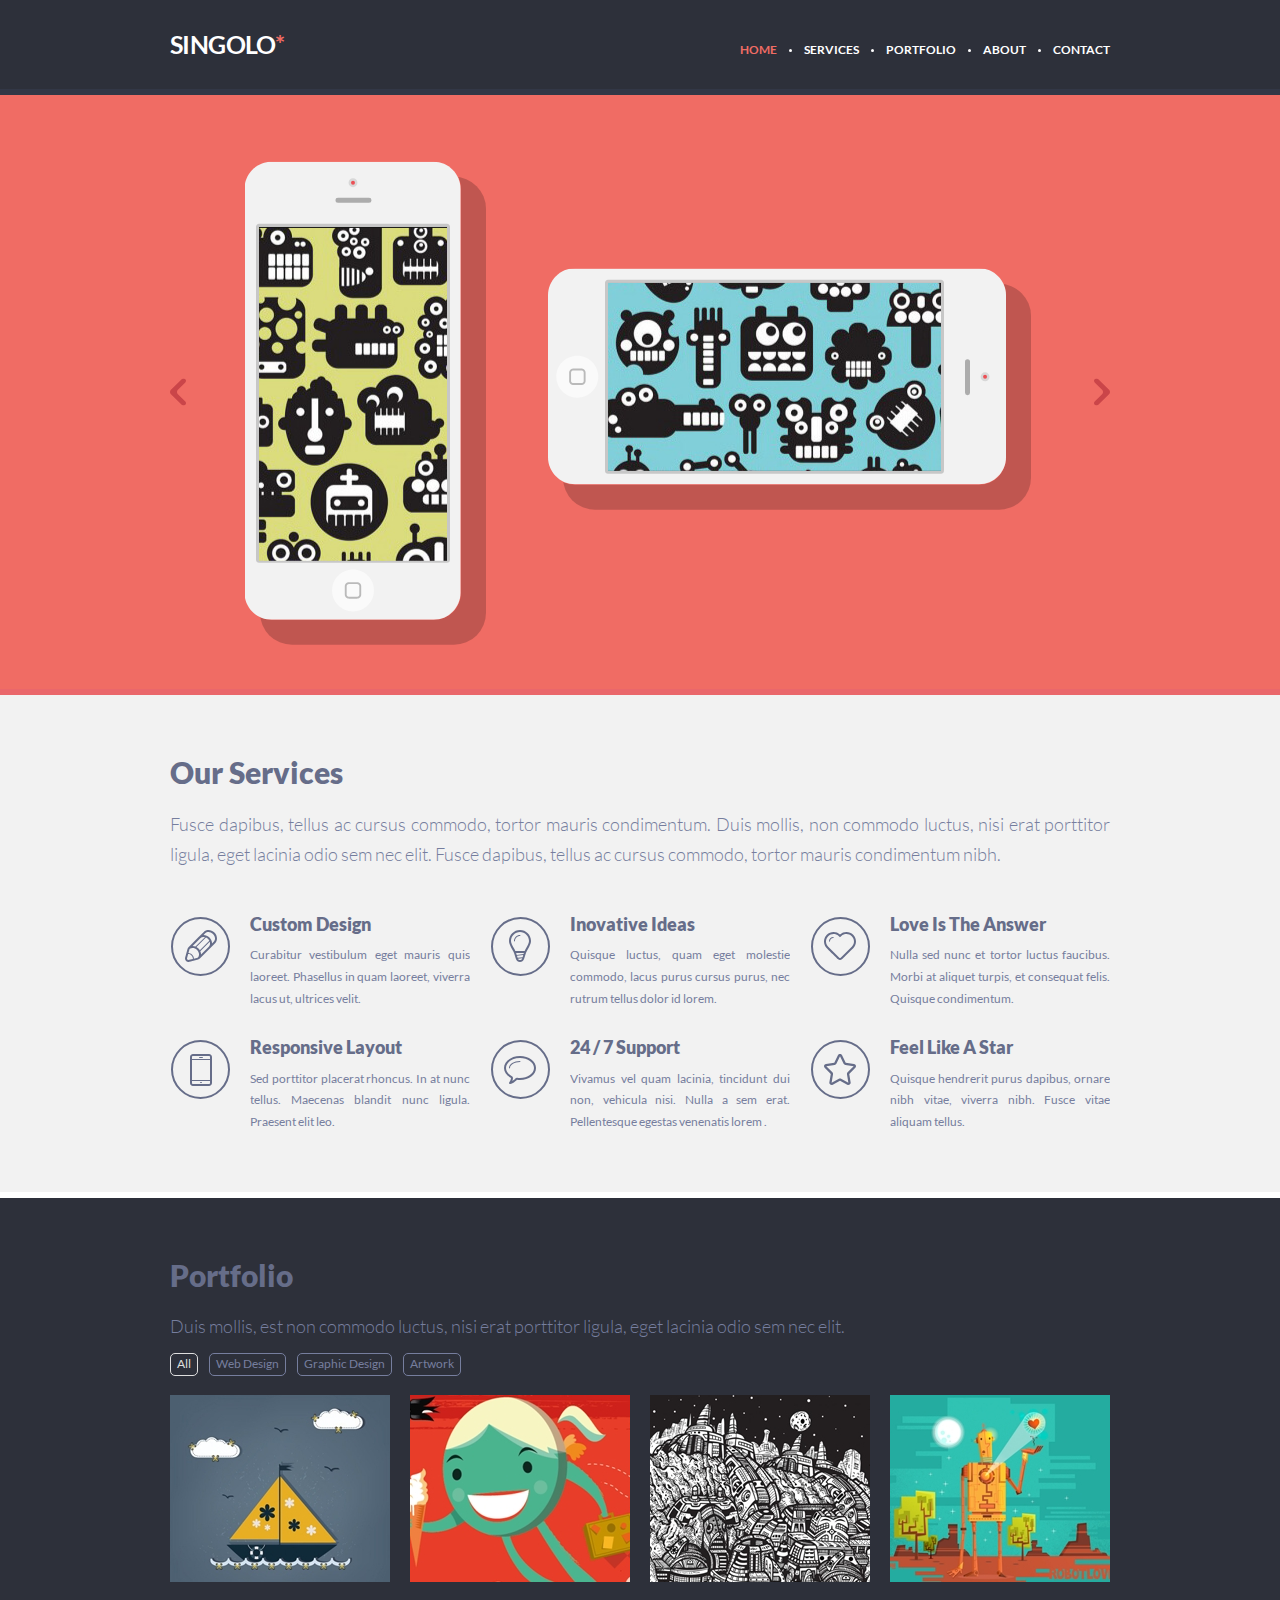
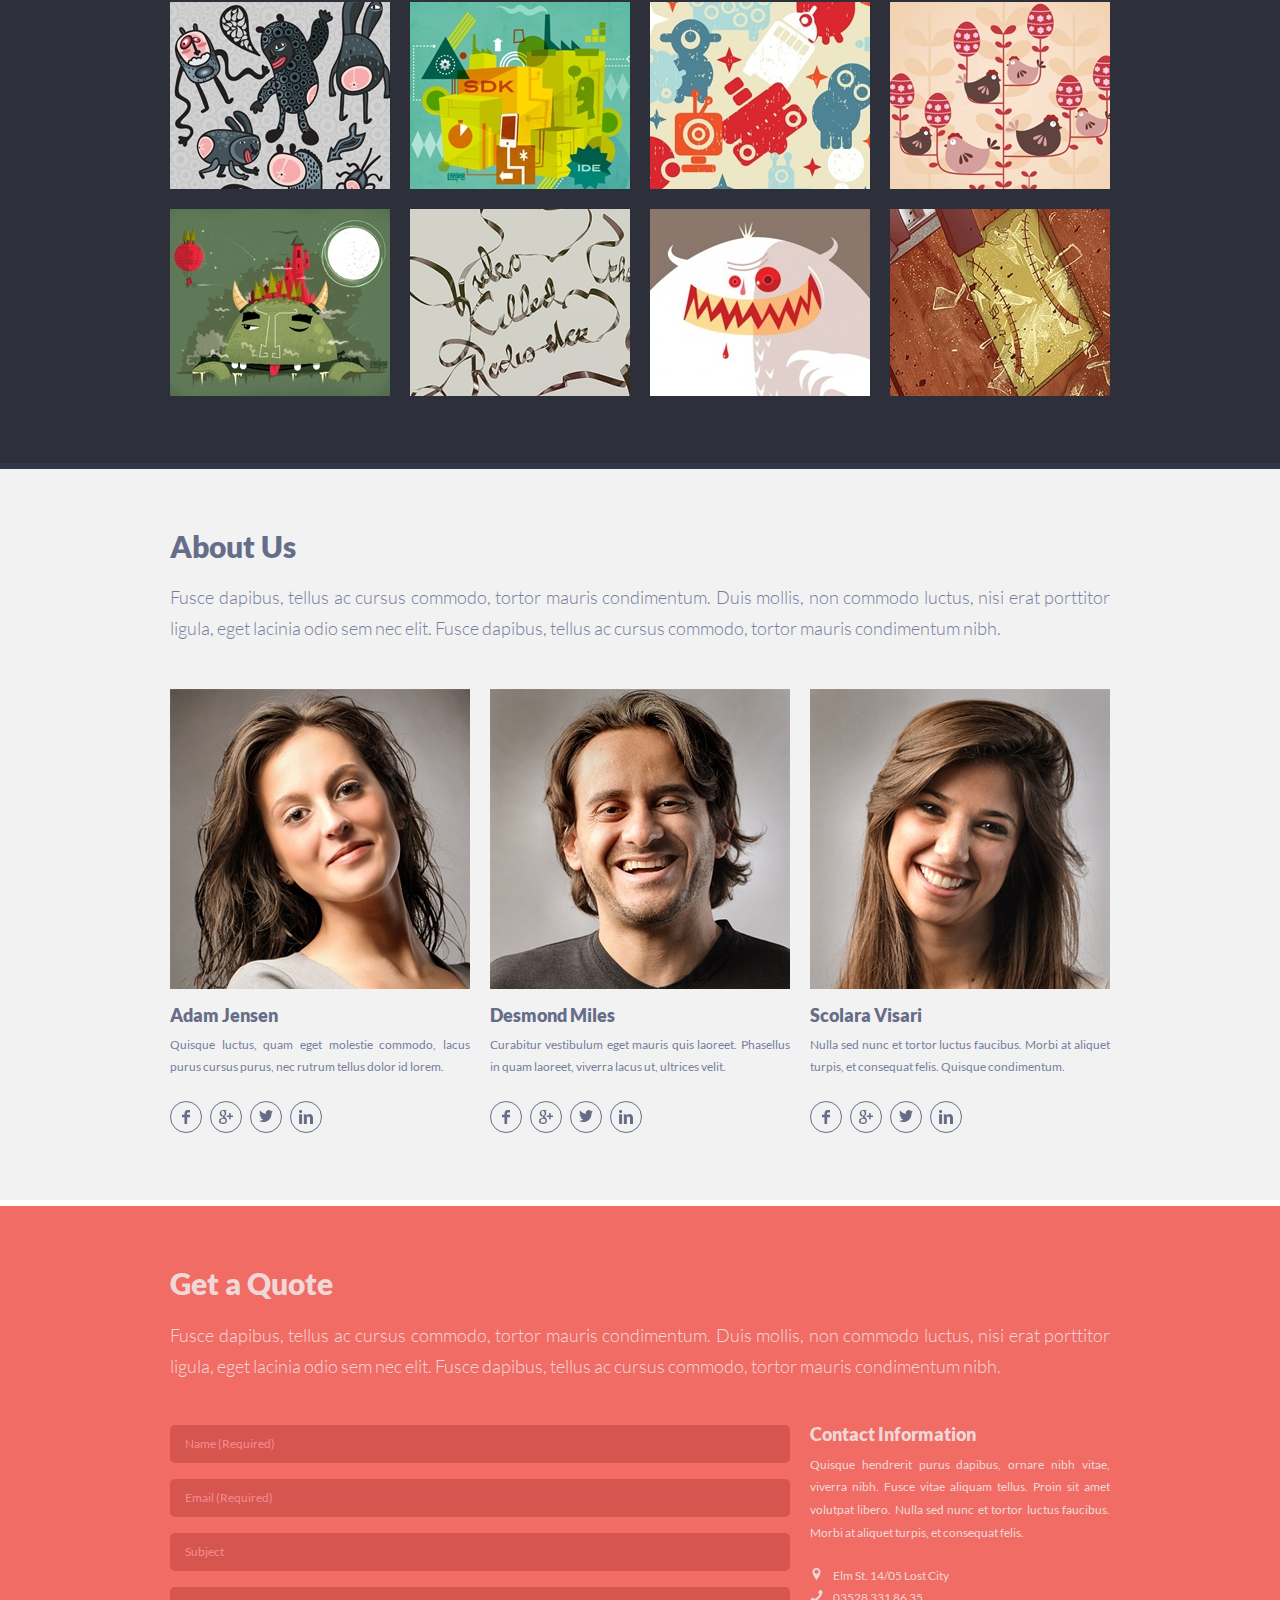
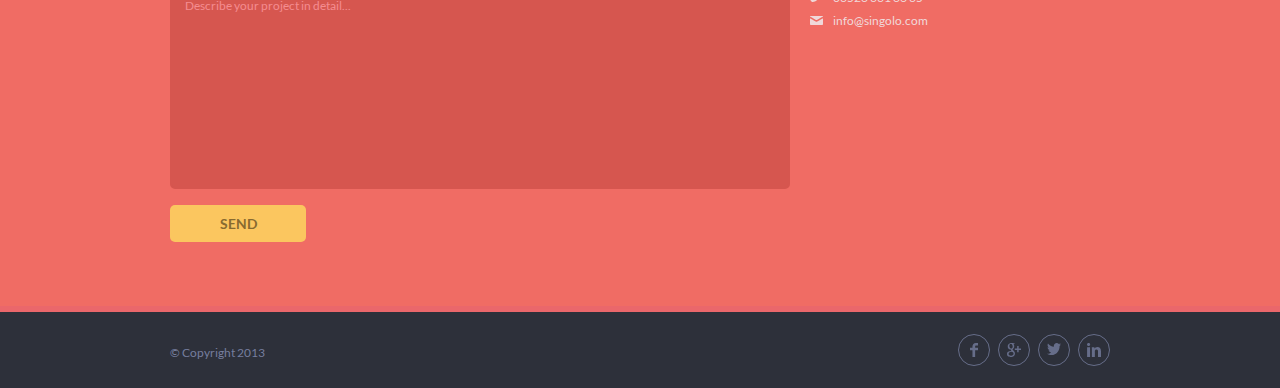
<file: index.html>
<!DOCTYPE html>
<html class="page" lang="en">
<head>
  <meta charset="UTF-8">
  <meta name="viewport" content="width=device-width, initial-scale=1.0">
  <meta http-equiv="X-UA-Compatible" content="ie=edge">
  <link rel="shortcut icon" href="./assets/favicon.ico" type="image/x-icon">
  <title>Singolo</title>
  <link rel="stylesheet" href="./style.css">
</head>
<body>
  <noscript>You have javascript disabled. Site interactivity will be unavailable.</noscript>
  <div style="display: none">
    <svg xmlns="http://www.w3.org/2000/svg" xmlns:xlink="http://www.w3.org/1999/xlink">
      <symbol id="arrow-left" viewBox="0 0 16 27">
        <path
          d="M15.3022 4.0077C16.2333 3.09077 16.2325 1.64471 15.3003 0.728736C14.3113 -0.242912 12.6634 -0.242912 11.6745 0.728737L0.955147 11.2608C-0.318384 12.5121 -0.318381 14.4879 0.955149 15.7392L11.6745 26.2713C12.6634 27.2429 14.3113 27.2429 15.3003 26.2713C16.2325 25.3553 16.2333 23.9092 15.3022 22.9923L7.93355 15.7366C6.66347 14.486 6.66347 12.514 7.93355 11.2634L15.3022 4.0077Z">
        </path>
      </symbol>
      <symbol id="arrow-right" viewBox="0 0 16 27">
        <path
          d="M0.697849 22.9923C-0.233349 23.9092 -0.232514 25.3553 0.699743 26.2713C1.68867 27.2429 3.33657 27.2429 4.32549 26.2713L15.0449 15.7392C16.3184 14.4879 16.3184 12.5121 15.0449 11.2608L4.32549 0.728735C3.33657 -0.242913 1.68867 -0.242911 0.699746 0.728737C-0.232511 1.64471 -0.233347 3.09077 0.69785 4.00769L8.06645 11.2634C9.33653 12.514 9.33653 14.486 8.06645 15.7366L0.697849 22.9923Z">
        </path>
      </symbol>
      <symbol id="icon-pen" viewBox="0 0 32 32">
        <path
          d="M29.396,2.580 C27.750,0.938 25.585,0.000 23.449,0.000 C21.649,0.000 19.990,0.668 18.780,1.877 L13.913,6.781 C13.898,6.795 13.881,6.805 13.866,6.819 C13.858,6.827 13.854,6.838 13.846,6.846 L13.848,6.848 L3.518,17.256 C3.042,17.728 2.696,18.319 2.505,18.961 L0.156,27.469 C0.153,27.492 0.000,28.161 0.000,28.500 C0.000,30.433 1.569,32.000 3.505,32.000 C3.890,32.000 4.635,31.817 4.662,31.813 L13.140,29.584 C13.783,29.393 14.369,29.045 14.845,28.568 L30.107,13.186 C32.884,10.406 32.571,5.750 29.396,2.580 ZM16.015,23.796 C15.933,22.893 15.678,22.008 15.296,21.168 L24.750,11.715 C25.328,13.541 25.032,15.451 23.765,16.719 C23.757,16.727 23.747,16.731 23.739,16.739 L23.752,16.752 L16.024,24.541 C16.025,24.293 16.037,24.049 16.015,23.796 ZM14.794,20.256 C14.421,19.643 13.997,19.052 13.472,18.528 C12.860,17.916 12.159,17.438 11.428,17.035 L20.960,7.504 C21.707,7.836 22.425,8.309 23.058,8.941 C23.598,9.481 24.017,10.084 24.338,10.712 L14.794,20.256 ZM10.486,16.563 C9.561,16.190 8.590,15.977 7.618,15.964 L15.321,8.202 C16.500,7.052 18.218,6.721 19.909,7.141 L10.486,16.563 ZM4.168,29.873 C4.059,29.899 3.720,29.985 3.489,30.000 C2.667,29.991 2.000,29.322 2.000,28.500 C2.012,28.333 2.079,28.044 2.102,27.937 L3.154,24.123 C4.297,24.092 5.527,24.537 6.494,25.506 C7.477,26.487 7.939,27.741 7.888,28.897 L4.168,29.873 ZM8.874,28.637 C8.850,27.296 8.304,25.900 7.202,24.800 C6.160,23.756 4.797,23.154 3.437,23.101 L4.433,19.493 C4.505,19.253 4.647,19.017 4.823,18.809 C6.829,17.373 9.914,17.797 12.058,19.942 C14.324,22.208 14.675,25.528 12.929,27.510 C12.813,27.570 12.695,27.629 12.569,27.667 L8.874,28.637 ZM28.692,11.773 L27.008,13.470 C27.008,13.244 27.035,13.027 27.015,12.796 C26.839,10.861 25.936,8.990 24.472,7.527 C22.843,5.898 20.682,4.962 18.543,4.956 L20.200,3.286 C21.027,2.459 22.184,2.000 23.449,2.000 C25.060,2.000 26.712,2.728 27.982,3.995 C29.176,5.186 29.888,6.666 29.988,8.163 C30.082,9.561 29.622,10.842 28.692,11.773 Z">
        </path>
      </symbol>
      <symbol id="icon-bulb" viewBox="0 0 22 32">
        <path
          d="M16.969,23.078 C14.965,28.666 15.250,32.000 11.000,32.000 C6.813,32.000 7.034,28.651 5.031,23.055 C3.689,19.303 -0.000,15.031 -0.000,11.000 C-0.000,4.925 4.925,0.000 11.000,0.000 C17.075,0.000 22.000,4.925 22.000,11.000 C22.000,15.000 18.316,19.319 16.969,23.078 ZM11.000,30.000 C12.181,30.000 12.628,29.873 13.241,28.220 L9.003,28.750 C9.521,29.884 9.987,30.000 11.000,30.000 ZM8.036,25.903 C8.267,26.684 8.457,27.283 8.634,27.796 L13.593,27.176 C13.703,26.821 13.821,26.431 13.952,25.982 C14.033,25.704 14.128,25.394 14.216,25.098 L8.027,25.871 C8.029,25.881 8.033,25.893 8.036,25.903 ZM7.736,24.908 L14.535,24.059 C14.642,23.719 14.765,23.360 14.887,23.000 L7.121,23.000 C7.350,23.672 7.555,24.307 7.736,24.908 ZM11.000,2.000 C6.037,2.000 2.000,6.037 2.000,11.000 C2.000,13.033 3.349,15.448 4.653,17.783 C5.243,18.840 5.841,19.921 6.339,21.000 L15.672,21.000 C16.167,19.926 16.760,18.849 17.345,17.795 C18.650,15.446 20.000,13.018 20.000,11.000 C20.000,6.037 15.963,2.000 11.000,2.000 ZM11.000,6.000 C8.243,6.000 6.000,8.243 6.000,11.000 C6.000,11.276 5.776,11.500 5.500,11.500 C5.224,11.500 5.000,11.276 5.000,11.000 C5.000,7.691 7.691,5.000 11.000,5.000 C11.276,5.000 11.500,5.224 11.500,5.500 C11.500,5.777 11.276,6.000 11.000,6.000 Z">
        </path>
      </symbol>
      <symbol id="icon-heart" viewBox="0 0 32 28">
        <path
          d="M29.192,16.192 C29.071,16.311 18.139,27.122 18.139,27.122 C16.957,28.291 15.044,28.291 13.861,27.122 C13.861,27.122 3.878,17.249 2.808,16.192 C-0.933,12.491 -0.933,6.492 2.808,2.792 C6.439,-0.799 12.240,-0.874 16.000,2.505 C19.761,-0.874 25.562,-0.799 29.192,2.792 C32.933,6.492 32.933,12.491 29.192,16.192 ZM27.765,4.202 C24.923,1.390 20.349,1.291 17.356,3.980 L16.000,5.199 L14.644,3.980 C11.651,1.291 7.079,1.390 4.235,4.202 C1.285,7.119 1.285,11.864 4.235,14.781 L15.288,25.711 C15.679,26.100 16.320,26.100 16.713,25.711 L27.765,14.781 C30.716,11.864 30.716,7.119 27.765,4.202 ZM9.252,6.025 L9.251,6.025 C7.457,6.025 6.002,7.479 6.002,9.270 L6.002,9.271 C6.002,9.547 5.778,9.771 5.502,9.771 C5.225,9.771 5.002,9.547 5.002,9.271 C5.002,6.928 6.903,5.029 9.248,5.027 C9.250,5.027 9.250,5.026 9.252,5.026 C9.528,5.026 9.752,5.250 9.752,5.526 C9.752,5.802 9.528,6.025 9.252,6.025 Z">
        </path>
      </symbol>
      <symbol id="icon-smartphone" viewBox="0 0 22 32">
        <path
          d="M19.000,31.999 L3.000,32.001 C1.343,32.001 -0.000,30.658 -0.000,29.001 L-0.000,3.001 C-0.000,1.343 1.343,0.000 3.000,0.000 L19.000,-0.000 C20.657,-0.000 22.000,1.342 22.000,3.000 L22.000,29.000 C22.000,30.657 20.657,31.999 19.000,31.999 ZM20.000,3.000 C20.000,2.448 19.552,2.000 19.000,2.000 L3.000,2.001 C2.448,2.001 2.000,2.449 2.000,3.001 L2.000,5.001 L20.000,5.000 L20.000,3.000 ZM20.000,6.000 L2.000,6.000 L2.000,25.997 L20.000,25.996 L20.000,6.000 ZM20.000,26.996 L2.000,26.997 L2.000,29.001 C2.000,29.552 2.448,30.001 3.000,30.001 L19.000,29.999 C19.552,29.999 20.000,29.551 20.000,29.000 L20.000,26.996 ZM11.500,28.996 L10.500,28.996 C10.224,28.996 10.000,28.772 10.000,28.496 C10.000,28.219 10.224,27.996 10.500,27.996 L11.500,27.996 C11.776,27.996 12.000,28.219 12.000,28.496 C12.000,28.772 11.776,28.996 11.500,28.996 ZM9.500,3.000 L12.500,3.000 C12.776,3.000 13.000,3.223 13.000,3.500 C13.000,3.776 12.776,4.000 12.500,4.000 L9.500,4.000 C9.224,4.000 9.000,3.776 9.000,3.500 C9.000,3.223 9.224,3.000 9.500,3.000 Z">
        </path>
      </symbol>
      <symbol id="icon-bubble" viewBox="0 0 32 28">
        <path
          d="M16.000,24.000 C14.943,24.000 13.913,23.918 12.914,23.772 C12.230,24.605 9.286,27.476 6.161,27.988 C6.165,27.975 6.000,28.000 5.906,28.000 C5.405,28.000 5.000,27.595 5.000,27.094 C5.000,26.967 5.027,26.846 5.074,26.736 C5.074,26.736 5.073,26.736 5.072,26.736 C5.661,25.723 7.000,23.793 7.000,22.000 C7.000,21.971 7.008,21.953 7.008,21.926 C2.779,19.766 0.000,16.127 0.000,12.000 C0.000,5.373 7.163,0.000 16.000,0.000 C24.836,0.000 32.000,5.373 32.000,12.000 C32.000,18.627 24.836,24.000 16.000,24.000 ZM16.000,2.000 C8.280,2.000 2.000,6.486 2.000,12.000 C2.000,15.207 4.212,18.252 7.918,20.145 C8.587,20.486 9.008,21.175 9.008,21.926 C9.008,21.982 9.005,22.046 8.999,22.110 C8.979,23.144 8.673,24.148 8.283,25.042 C9.723,24.186 10.940,23.024 11.368,22.503 C11.751,22.036 12.320,21.771 12.914,21.771 C13.010,21.771 13.107,21.778 13.204,21.793 C14.143,21.931 15.083,22.000 16.000,22.000 C23.720,22.000 30.000,17.514 30.000,12.000 C30.000,6.486 23.720,2.000 16.000,2.000 ZM16.000,6.000 C10.673,6.000 6.000,8.804 6.000,12.000 C6.000,12.276 5.776,12.500 5.500,12.500 C5.224,12.500 5.000,12.276 5.000,12.000 C5.000,8.206 10.037,5.000 16.000,5.000 C16.276,5.000 16.500,5.224 16.500,5.500 C16.500,5.777 16.276,6.000 16.000,6.000 Z">
        </path>
      </symbol>
      <symbol id="icon-star" viewBox="0 0 32 32">
        <path
          d="M31.881,11.557 C31.604,10.758 30.893,10.173 30.038,10.046 L21.712,8.808 L18.092,1.294 C17.712,0.505 16.896,0.000 16.000,0.000 C15.104,0.000 14.289,0.505 13.908,1.294 L10.289,8.808 L1.962,10.046 C1.106,10.173 0.395,10.758 0.120,11.557 C-0.156,12.357 0.052,13.239 0.657,13.842 L6.759,19.935 L5.344,28.386 C5.200,29.236 5.569,30.091 6.292,30.589 C6.689,30.861 7.156,31.000 7.623,31.000 C8.007,31.000 8.391,30.906 8.741,30.720 L16.000,26.812 L23.260,30.720 C23.609,30.906 23.994,31.000 24.377,31.000 C24.844,31.000 25.310,30.861 25.709,30.589 C26.431,30.091 26.800,29.236 26.657,28.386 L25.241,19.935 L31.344,13.842 C31.948,13.239 32.155,12.357 31.881,11.557 ZM23.588,18.363 C23.076,18.874 22.844,19.592 22.962,20.297 L24.377,28.749 L17.118,24.842 C16.769,24.654 16.385,24.561 16.000,24.561 C15.616,24.561 15.231,24.654 14.883,24.842 L7.623,28.749 L9.039,20.297 C9.157,19.592 8.925,18.874 8.413,18.363 L2.311,12.272 L10.637,11.031 C11.398,10.918 12.053,10.443 12.381,9.764 L16.000,2.251 L19.620,9.764 C19.947,10.443 20.601,10.918 21.362,11.031 L29.689,12.272 L23.588,18.363 Z">
        </path>
      </symbol>
      <symbol id="icon-fb" viewBox="0 0 8 14">
        <path
          d="M8 2.43382H5.71472C5.44464 2.43382 5.14288 2.77931 5.14288 3.24147V4.84602H8V7.13269H5.14288V14H2.4456V7.13269H0V4.84602H2.4456V3.5C2.4456 1.56987 3.82336 0 5.71472 0H8V2.43382Z">
        </path>
      </symbol>
      <symbol id="icon-gp" viewBox="0 0 14 14">
        <path
          d="M11.6565 5.47432V3.08795H10.1722V5.47432H7.82873V6.98568H10.1722V9.37205H11.6565V6.98568H14V5.47432H11.6565ZM5.60364 2.72539C5.95611 3.98745 5.42382 5.30727 4.57594 5.55052C4.4786 5.57836 4.37752 5.59268 4.27566 5.59268C3.4987 5.59268 2.72878 4.7923 2.44381 3.68995C2.28461 3.07061 2.29742 2.52923 2.48021 2.00868C2.65988 1.49657 2.98235 1.1507 3.38856 1.03441C3.48621 1.00625 3.5876 0.991932 3.68915 0.991932C4.62718 0.991932 5.23009 1.38791 5.60364 2.72539ZM6.54167 10.6602C6.61026 11.7791 5.67051 12.6045 4.25941 12.7091C2.82612 12.8157 1.64624 12.1587 1.57749 11.0412C1.54422 10.5045 1.77622 9.97802 2.22993 9.55914C2.69035 9.13452 3.32232 8.87266 4.0099 8.82111C4.09099 8.81586 4.1716 8.81252 4.25175 8.81252C5.57833 8.81252 6.47668 9.60655 6.54167 10.6602ZM0.742736 3.49093C0.742736 4.67902 1.13238 5.53684 1.90074 6.04084C2.52958 6.45336 3.26014 6.51509 3.63947 6.51509C3.73149 6.51509 3.80539 6.51159 3.85695 6.50809C3.85695 6.50809 3.73649 7.30609 4.31768 8.09598L4.29144 8.09582C3.28451 8.09582 0 8.30995 0 11.0594C0 13.857 3.01657 13.999 3.62166 13.999C3.669 13.999 3.69681 13.9981 3.69681 13.9981C3.70353 13.9983 3.7468 14 3.82039 14C4.20879 14 5.21275 13.9502 6.145 13.4888C7.35425 12.891 7.96793 11.8513 7.96793 10.3985C7.96793 8.99452 7.03319 8.15898 6.35091 7.54823C5.93439 7.17627 5.57458 6.85491 5.57458 6.54245C5.57458 6.22411 5.83737 5.98484 6.16968 5.68177C6.70791 5.19161 7.21504 4.494 7.21504 3.1753C7.21504 2.016 7.0674 1.23789 6.15812 0.744227C6.25295 0.69475 6.58808 0.658636 6.754 0.635409C7.24676 0.566841 7.96793 0.489046 7.96793 0.0792274V0H4.37533C4.3394 0.000954545 0.742736 0.136659 0.742736 3.49093Z">
        </path>
      </symbol>
      <symbol id="icon-tw" viewBox="0 0 14 14">
        <path
          d="M14 1.42039C13.4846 1.66146 12.9313 1.8242 12.3501 1.89755C12.9435 1.52263 13.3988 0.928793 13.6133 0.221485C13.0582 0.568478 12.4434 0.820779 11.7894 0.956559C11.2653 0.367697 10.5187 0 9.69272 0C8.10646 0 6.82044 1.35636 6.82044 3.02921C6.82044 3.26675 6.8457 3.49786 6.89485 3.71951C4.50785 3.59336 2.39081 2.38722 0.974522 0.554355C0.727239 1.00198 0.585565 1.52231 0.585565 2.07747C0.585565 3.1284 1.09261 4.05542 1.86322 4.59887C1.3927 4.58314 0.949566 4.44704 0.562283 4.22009C0.561979 4.23261 0.561979 4.24529 0.561979 4.25813C0.561979 5.72587 1.55233 6.9503 2.86604 7.22844C2.62531 7.29778 2.37148 7.33501 2.10928 7.33501C1.92439 7.33501 1.74467 7.31591 1.56907 7.2806C1.93459 8.484 2.9957 9.35999 4.2522 9.38423C3.269 10.197 2.03091 10.6812 0.685087 10.6812C0.453326 10.6812 0.224761 10.6668 0 10.6385C1.27096 11.4983 2.78037 12 4.403 12C9.68587 12 12.5752 7.38364 12.5752 3.38038C12.5752 3.24941 12.5725 3.11861 12.5668 2.98844C13.1281 2.56152 13.6149 2.02803 14 1.42039Z">
        </path>
      </symbol>
      <symbol id="icon-li" viewBox="0 0 14 14">
        <path
          d="M0.0787113 4.23401H3.07192V14H0.0787113V4.23401ZM3.17008 1.51788C3.17008 2.35642 2.55967 3.03561 1.55525 3.03561C0.610402 3.03561 0 2.35642 0 1.51788C0 0.658996 0.630157 0 1.59476 0C2.55967 0 3.15063 0.658996 3.17008 1.51788Z">
        </path>
        <path
          d="M4.86295 7.3448C4.86295 6.12668 4.82375 5.10829 4.78455 4.22936H7.38342L7.52171 5.58743H7.58066C7.97438 4.94815 8.93929 4.00944 10.5541 4.00944C12.5231 4.00944 14 5.34778 14 8.22341V13.9953H11.0068V8.58312C11.0068 7.32477 10.5736 6.46635 9.49043 6.46635C8.66349 6.46635 8.17162 7.04536 7.95493 7.60449C7.87591 7.80407 7.85615 8.08395 7.85615 8.36351V13.9953H4.86295V7.3448Z">
        </path>
      </symbol>
      <symbol id="icon-location" viewBox="0 0 8 12">
        <path
          d="M4 5.82C2.80688 5.82 1.84 4.9134 1.84 3.795C1.84 2.6766 2.80688 1.77 4 1.77C5.1928 1.77 6.16 2.6766 6.16 3.795C6.16 4.9134 5.1928 5.82 4 5.82ZM4 0C1.79056 0 0 1.6791 0 3.75C0 7.33035 4 12 4 12C4 12 8 7.33035 8 3.75C8 1.6791 6.20912 0 4 0Z">
        </path>
      </symbol>
      <symbol id="icon-phone" viewBox="0 0 12 12">
        <path
          d="M6.92137 6.92131C5.73382 8.10886 4.35862 9.24406 3.81517 8.70046C3.03682 7.92211 2.55712 7.24441 0.841425 8.62321C-0.874274 10.0026 0.443325 10.9215 1.19737 11.6757C2.06737 12.5457 5.31052 11.7215 8.51617 8.51626C11.7214 5.31046 12.5461 2.06746 11.6755 1.19716C10.9214 0.443114 10.0024 -0.874185 8.62372 0.841513C7.24447 2.55661 7.92202 3.03676 8.70052 3.81511C9.24397 4.35856 8.10892 5.73361 6.92137 6.92131Z">
        </path>
      </symbol>
      <symbol id="icon-envelope" viewBox="0 0 13 9">
        <path
          d="M12.7204 2.394C12.3198 2.61853 7.39974 5.38247 7.15448 5.51979C6.90907 5.65743 6.73718 5.67528 6.5 5.67528C6.26268 5.67528 6.09093 5.65743 5.84538 5.51979C5.60011 5.38247 0.680335 2.61853 0.279501 2.394C-0.00245407 2.23603 7.19044e-07 2.42131 7.19044e-07 2.56438V8.25595C7.19044e-07 8.58119 0.403289 9 0.7163 9H12.2837C12.5967 9 13 8.58119 13 8.25595V2.56438C13 2.42131 13.0026 2.23603 12.7204 2.394ZM0.428856 0.842276C0.781445 1.04586 5.66367 3.86317 5.84538 3.96807C6.02723 4.07297 6.26268 4.12355 6.5 4.12355C6.73718 4.12355 6.97262 4.07297 7.15448 3.96807C7.33619 3.86317 12.2183 1.04586 12.571 0.842276C12.9237 0.638844 13.2577 0 12.6094 0H0.39029C-0.257399 0 0.0761232 0.638844 0.428856 0.842276Z">
        </path>
      </symbol>
      <symbol id="iphone-vertical" viewBox="0 0 216 458">
        <g>
          <path d="M215.5 27c0-14.902-12.098-27-27-27h-162C11.598 0-.5 12.098-.5 27v404c0 14.902 12.098 27 27 27h162c14.902 0 27-12.098 27-27V27z" fill="#f2f2f2"/>
          <path d="M126.502 38.48a2.5 2.5 0 00-2.498-2.498H92.999a2.5 2.5 0 00-2.501 2.498 2.5 2.5 0 002.5 2.5h31.006a2.5 2.5 0 002.498-2.5z" fill="#acacac"/>
          <path class="iphone-button" d="M108 449.626c11.564 0 20.938-9.374 20.938-20.938 0-11.564-9.374-20.938-20.938-20.938-11.564 0-20.938 9.374-20.938 20.938 0 11.564 9.374 20.938 20.938 20.938z" fill="#fafafa"/>
          <path d="M112.212 420.413l.106.005.103.006.104.009.104.012.102.014.101.017.101.019.1.022.098.024.099.026.097.03.095.03.095.034.094.036.093.037.091.041.09.042.09.044.087.047.087.048.086.05.084.053.082.054.082.057.079.058.079.06.076.062.076.064.073.065.072.067.071.069.069.071.066.072.066.073.064.075.062.078.06.078.058.079.056.082.055.082.052.084.051.085.048.088.047.087.043.09.043.089.04.092.039.093.035.094.033.095.031.096.03.096.026.098.024.099.022.1.019.101.017.101.014.102.012.104.009.103.007.105.004.105.001.106v8.212l-.001.106-.004.106-.007.104-.009.104-.012.103-.014.103-.017.1-.019.102-.022.099-.024.099-.026.098-.03.097-.031.096-.033.094-.035.094-.039.093-.04.092-.043.09-.043.089-.047.088-.048.087-.051.085-.052.084-.055.083-.056.081-.058.079-.06.079-.062.077-.064.075-.066.073-.066.072-.069.071-.071.069-.072.068-.073.064-.076.065-.076.061-.079.06-.079.059-.082.056-.082.054-.084.053-.086.05-.087.049-.087.046-.09.045-.09.041-.091.041-.093.038-.094.035-.095.034-.095.03-.097.03-.099.026-.098.024-.1.022-.101.019-.101.017-.102.014-.104.012-.104.01-.103.006-.106.004-.106.002h-8.212l-.106-.002-.106-.004-.104-.006-.104-.01-.103-.012-.102-.014-.101-.017-.101-.019-.1-.022-.099-.024-.098-.026-.097-.03-.095-.03-.095-.034-.094-.035-.093-.038-.092-.041-.089-.041-.09-.045-.087-.046-.088-.049-.085-.05-.084-.053-.082-.054-.082-.056-.08-.059-.078-.06-.077-.061-.075-.065-.073-.064-.072-.068-.071-.069-.069-.071-.067-.072-.065-.073-.065-.075-.061-.077-.06-.079-.059-.079-.056-.081-.054-.083-.053-.084-.05-.085-.048-.087-.047-.088-.045-.089-.041-.09-.041-.092-.038-.093-.035-.094-.034-.094-.03-.096-.03-.097-.026-.098-.024-.099-.022-.099-.02-.102-.016-.1-.014-.103-.012-.103-.009-.104-.008-.104-.003-.106-.001-.106v-8.212l.001-.106.003-.105.008-.105.009-.103.012-.104.014-.102.016-.101.02-.101.022-.1.024-.099.026-.098.03-.096.03-.096.034-.095.035-.094.038-.093.041-.092.041-.089.045-.09.047-.087.048-.088.05-.085.053-.084.054-.082.056-.082.059-.079.06-.078.061-.078.065-.075.065-.073.067-.072.069-.071.071-.069.072-.067.073-.065.075-.064.077-.062.078-.06.08-.058.082-.057.082-.054.084-.053.085-.05.088-.048.087-.047.09-.044.089-.042.092-.041.093-.037.094-.036.095-.034.095-.03.097-.03.098-.026.099-.024.1-.022.101-.019.101-.017.102-.014.103-.012.104-.009.104-.006.106-.005.106-.001h8.212l.106.001zm-8.306 1.888l-.07.001-.058.002-.057.003-.055.006-.056.006-.056.008-.054.009-.054.01-.053.012-.054.013-.052.014-.052.015-.052.017-.05.018-.051.019-.05.02-.049.022-.048.022-.048.024-.048.025-.046.026-.046.028-.046.028-.045.03-.043.03-.044.032-.043.033-.041.032-.041.035-.04.036-.039.037-.039.037-.037.038-.037.039-.035.041-.035.04-.034.042-.031.042-.032.044-.031.044-.029.044-.028.046-.028.046-.026.047-.025.047-.024.048-.022.048-.022.049-.021.051-.018.05-.019.051-.016.051-.015.052-.015.052-.013.054-.012.053-.01.054-.009.054-.008.056-.005.056-.006.056-.003.056-.002.058-.001.07v8.188l.001.071.002.057.003.057.006.056.005.056.008.055.009.054.01.055.012.053.013.053.015.052.015.053.016.051.019.05.018.05.021.051.022.049.022.048.024.048.025.048.026.047.028.046.028.045.029.044.031.044.032.044.031.042.034.042.035.041.035.04.037.039.037.038.039.038.039.037.04.035.041.035.041.033.043.032.044.033.043.03.045.029.045.028.047.028.046.026.048.025.048.024.048.023.049.021.05.02.051.02.05.017.051.017.053.015.052.014.054.013.053.012.054.01.054.01.056.008.056.006.055.005.057.003.058.002.07.001h8.188l.07-.001.057-.002.057-.003.056-.005.056-.006.055-.008.055-.01.054-.01.053-.012.054-.013.052-.014.052-.015.052-.017.05-.017.05-.02.051-.02.049-.021.048-.023.048-.024.048-.025.046-.026.047-.028.044-.028.045-.03.044-.029.044-.033.042-.032.042-.033.04-.034.041-.036.039-.037.038-.038.037-.038.037-.039.035-.04.035-.041.034-.042.032-.042.032-.043.03-.045.03-.044.028-.045.027-.046.027-.047.025-.048.024-.048.022-.048.021-.049.021-.051.019-.05.018-.05.017-.051.015-.053.014-.052.013-.053.012-.053.01-.055.01-.054.008-.055.005-.056.006-.056.003-.057.002-.058.001-.07v-8.188l-.001-.07-.002-.058-.003-.056-.006-.056-.005-.056-.008-.056-.01-.054-.01-.054-.012-.053-.013-.054-.014-.052-.015-.052-.017-.051-.018-.051-.019-.05-.021-.051-.021-.049-.022-.048-.024-.048-.025-.047-.027-.047-.027-.046-.028-.046-.03-.044-.03-.044-.032-.044-.032-.042-.034-.042-.035-.04-.035-.041-.037-.039-.037-.038-.038-.037-.039-.037-.041-.036-.04-.035-.042-.032-.042-.033-.044-.032-.044-.03-.045-.03-.045-.028-.046-.028-.046-.026-.048-.025-.048-.024-.048-.022-.049-.022-.051-.02-.05-.019-.05-.018-.053-.017-.051-.015-.052-.014-.054-.013-.053-.012-.054-.01-.055-.009-.055-.008-.056-.006-.056-.006-.057-.003-.057-.002-.07-.001h-8.188z" fill="#bababa"/>
          <path d="M108 25.36a4.438 4.438 0 100-8.876 4.438 4.438 0 000 8.876z" fill="#d8d8d8"/>
          <path d="M108 22.906a1.968 1.968 0 100-3.936 1.968 1.968 0 000 3.936z" fill="#eb5055"/>
          <path class="iphone-screen" d="M201.999 65.024h-188v333h188v-333z" fill="#161616"/>
          <path d="M203.15 62.253l.969.65.654.975.229 1.146v333l-.229 1.148-.654.975-.969.65-1.151.229h-188l-1.148-.229-.973-.65-.649-.975-.23-1.148v-333l.23-1.146.65-.975.973-.65 1.146-.229H202l1.151.23zm-189.152 2.77v333.001H202v-333h-188z" fill="#c7c7c7"/>
        </g>
      </symbol>
      <symbol id="iphone-horizontal" viewBox="0 0 458 216">
        <g>
          <path d="M431 215.5c14.902 0 27-12.098 27-27v-162c0-14.902-12.098-27-27-27H27c-14.902 0-27 12.098-27 27v162c0 14.902 12.098 27 27 27h404z" fill="#f2f2f2"/>
          <path d="M419.52 126.502a2.5 2.5 0 002.498-2.498V92.999a2.5 2.5 0 10-4.998 0v31.005a2.5 2.5 0 002.5 2.498z" fill="#acacac"/>
          <path class="iphone-button"
                d="M8.374 108c0 11.564 9.374 20.938 20.938 20.938 11.564 0 20.938-9.374 20.938-20.938 0-11.564-9.374-20.938-20.938-20.938-11.564 0-20.938 9.374-20.938 20.938z" fill="#fafafa"/>
          <path d="M37.587 112.212l-.005.106-.006.104-.009.103-.012.104-.014.102-.016.101-.02.101-.022.1-.024.099-.026.098-.03.097-.03.095-.034.095-.036.094-.037.093-.04.092-.043.089-.044.09-.047.087-.048.088-.05.085-.053.084-.054.082-.057.082-.058.079-.06.079-.063.077-.063.075-.065.073-.067.072-.069.071-.07.069-.073.067-.073.065-.075.065-.078.061-.078.06-.08.058-.081.057-.082.054-.084.053-.085.05-.088.048-.087.047-.09.044-.09.042-.091.041-.093.038-.094.035-.095.034-.096.03-.096.03-.098.026-.099.024-.1.022-.1.019-.102.017-.102.014-.104.012-.103.009-.105.007-.105.004-.106.001H25.27l-.106-.001-.106-.004-.104-.007-.104-.009-.103-.012-.103-.014-.1-.017-.102-.019-.1-.022-.098-.024-.098-.026-.097-.03-.096-.03-.094-.034-.094-.035-.093-.038-.092-.041-.09-.042-.089-.044-.088-.047-.087-.048-.085-.05-.084-.053-.083-.054-.08-.057-.08-.058-.08-.06-.076-.061-.075-.065-.073-.065-.072-.067-.071-.069-.069-.071-.068-.072-.064-.073-.065-.075-.06-.077-.06-.079-.06-.079-.056-.082-.054-.082-.053-.084-.05-.085-.049-.088-.046-.087-.045-.09-.041-.089-.04-.092-.039-.093-.035-.094-.034-.095-.03-.095-.03-.097-.026-.098-.024-.099-.022-.1-.02-.101-.016-.101-.014-.102-.012-.104-.01-.103-.006-.104-.004-.106-.002-.106v-8.212l.002-.106.004-.106.006-.104.01-.103.012-.104.014-.102.017-.101.02-.101.021-.1.024-.099.026-.098.03-.097.03-.095.034-.095.035-.094.038-.093.04-.092.042-.089.045-.09.046-.087.05-.088.05-.085.052-.084.054-.082.056-.082.06-.08.06-.078.06-.077.065-.075.064-.073.068-.072.069-.071.07-.069.073-.067.073-.065.075-.065.077-.061.079-.06.08-.059.08-.056.083-.054.084-.053.085-.05.087-.048.088-.047.089-.045.09-.041.092-.041.093-.038.094-.035.094-.034.096-.03.097-.03.098-.026.099-.024.1-.022.1-.02.101-.016.103-.014.103-.012.104-.009.104-.007.106-.004h8.424l.105.004.105.007.103.009.104.012.102.014.101.017.1.02.101.021.099.024.098.026.096.03.096.03.095.034.094.035.093.038.092.041.09.041.089.045.087.047.088.048.085.05.084.053.082.054.082.056.08.059.077.06.078.061.075.065.073.065.072.067.071.069.069.071.067.072.065.073.064.075.062.077.06.078.058.08.057.082.054.082.053.084.05.085.048.088.047.087.044.09.042.089.04.092.038.093.036.094.034.095.03.095.03.097.026.098.024.099.022.1.02.101.016.101.014.102.012.104.009.103.006.104.005.106v8.424zm-1.888-8.306v-.07l-.003-.058-.003-.057-.006-.055-.006-.056-.008-.056-.009-.054-.01-.054-.012-.053-.013-.054-.014-.052-.015-.052-.017-.052-.018-.05-.019-.051-.02-.05-.022-.049-.022-.048-.024-.048-.025-.048-.026-.046-.028-.046-.028-.046-.03-.045-.03-.043-.032-.044-.033-.043-.032-.041-.035-.04-.036-.041-.036-.039-.038-.038-.038-.038-.04-.037-.04-.035-.04-.035-.041-.033-.043-.032-.044-.032-.044-.03-.044-.03-.046-.028-.046-.028-.047-.026-.047-.025-.048-.024-.048-.022-.05-.022-.05-.02-.05-.019-.051-.019-.051-.016-.052-.015-.052-.014-.054-.014-.053-.012-.054-.009-.054-.01-.056-.008-.056-.005-.056-.006-.056-.003-.058-.002-.07-.001h-8.188l-.07.001-.058.002-.056.003-.057.006-.056.005-.055.008-.054.01-.055.009-.053.012-.053.014-.052.014-.053.015-.051.016-.05.019-.05.019-.05.02-.05.022-.048.022-.048.024-.048.025-.047.026-.046.028-.045.028-.045.03-.043.03-.044.032-.043.032-.041.033-.041.035-.04.035-.04.037-.037.038-.037.038-.038.039-.035.041-.035.04-.033.041-.032.043-.033.044-.03.043-.029.045-.028.045-.027.047-.027.046-.025.048-.024.048-.023.048-.02.049-.021.05-.02.051-.017.05-.017.051-.015.053-.014.052-.014.054-.012.053-.01.054-.01.054-.007.056-.006.056-.005.055-.003.057-.002.058-.001.07V112.164l.003.058.003.056.005.056.006.056.008.056.01.054.01.054.012.053.013.054.014.052.015.053.017.051.017.05.02.05.02.051.021.049.023.048.024.048.025.048.027.046.027.047.028.045.03.044.03.044.032.044.032.042.034.042.033.04.036.041.038.039.037.038.038.037.04.038.039.035.041.034.041.034.043.032.043.032.044.03.045.03.045.028.046.027.047.027.048.025.048.024.048.022.05.022.05.02.05.019.05.018.051.017.053.015.052.014.053.013.053.012.055.01.054.01.055.008.056.005.056.006.057.003.058.002.07.001h8.188l.07-.001.058-.002.056-.003.056-.006.056-.005.056-.008.054-.01.054-.01.053-.012.054-.013.052-.014.052-.015.05-.017.052-.018.05-.019.05-.02.05-.022.048-.022.048-.024.047-.025.047-.027.046-.027.046-.028.044-.03.044-.03.044-.032.042-.032.042-.034.04-.034.04-.035.04-.038.038-.037.038-.038.035-.039.037-.041.035-.04.032-.042.033-.042.032-.044.03-.044.03-.044.028-.046.028-.046.026-.046.025-.048.024-.048.022-.048.022-.049.02-.051.019-.05.019-.05.016-.052.015-.052.014-.052.014-.054.011-.053.01-.054.01-.054.007-.056.006-.056.006-.056.003-.056.002-.058.001-.07v-8.188z" fill="#bababa"/>
          <path d="M432.64 108a4.438 4.438 0 108.876 0 4.438 4.438 0 00-8.876 0z" fill="#d8d8d8"/>
          <path d="M435.094 108a1.968 1.968 0 103.936 0 1.968 1.968 0 00-3.936 0z" fill="#eb5055"/>
          <path class="iphone-screen" d="M392.976 201.999v-188h-333v188h333z" fill="#161616"/>
          <path d="M395.747 203.15l-.65.969-.975.654-1.146.229h-333l-1.148-.229-.975-.654-.65-.969-.229-1.151v-188l.23-1.147.649-.974.975-.649 1.148-.23h333l1.146.23.975.65.65.973.229 1.146V202l-.229 1.151zm-2.771-189.152h-333V202h333v-188z" fill="#c7c7c7"/></g>
      </symbol>
    </svg>
  </div>
  <div class="page__inner">
    <div class="page__content">
      <header class="page-header" id="header">
        <div class="container">
          <div class="page-header__inner">
            
            <h1 class="logo page-header__logo">Singolo<span class="logo__star">*</span></h1>
  
            <nav class="main-nav page-header__nav" id="main-nav">
              <ul class="main-nav__list">
                <li class="main-nav__item main-nav__item--active">
                  <a class="main-nav__link link" href="#home">Home</a>
                </li>
                <li class="main-nav__item">
                  <a class="main-nav__link link" href="#services">Services</a>
                </li>
                <li class="main-nav__item">
                  <a class="main-nav__link link" href="#portfolio">Portfolio</a>
                </li>
                <li class="main-nav__item">
                  <a class="main-nav__link link" href="#about">About</a>
                </li>
                <li class="main-nav__item">
                  <a class="main-nav__link link" href="#contact">Contact</a>
                </li>
              </ul>
            </nav>
          </div>
        </div>
      </header>

      <main class="page-main">
        <section class="promo promo--theme-red" id="home">
          <div class="container">
            <h2 class="promo__title visually-hidden">Our products</h2>
  
            <div class="slider" id="slider">
              <ul class="slider__list">
                <li class="slider__item slider__item--active" data-theme="red">
                  <div class="slider__item-inner">
                    <div class="phone phone--vertical">
                      <svg class="phone__img phone__img--vertical" width="216" height="458">
                        <use xlink:href="#iphone-vertical"></use>
                      </svg>
                      <div class="phone__screen">
                        <img class="phone__screen-img" src="./assets/img/slider/phone-display-yellow.jpg" width="188"
                             height="333" alt="Phone screen">
                      </div>
                    </div>

                    <div class="phone phone--horizontal">
                      <svg class="phone__img phone__img--horizontal" width="458" height="216">
                        <use xlink:href="#iphone-horizontal"></use>
                      </svg>
                      <div class="phone__screen">
                        <img class="phone__screen-img" src="./assets/img/slider/phone-display-blue.jpg" width="333"
                             height="188" alt="Phone screen">
                      </div>
                    </div>
                  </div>
                </li>

                <li class="slider__item" data-theme="blue">
                  <div class="slider__item-inner">
                    <div class="phone phone--vertical phone--small">
                      <svg class="phone__img phone__img--vertical" width="140" height="297">
                        <use xlink:href="#iphone-vertical"></use>
                      </svg>
                      <div class="phone__screen">
                        <img class="phone__screen-img" src="./assets/img/slider/phone-display-yellow.jpg" width="188"
                             height="333" alt="Phone screen">
                      </div>
                    </div>

                    <div class="phone phone--vertical phone--big">
                      <svg class="phone__img phone__img--vertical" width="229" height="486">
                        <use xlink:href="#iphone-vertical"></use>
                      </svg>
                      <div class="phone__screen">
                        <img class="phone__screen-img" src="./assets/img/slider/phone-display-green.jpg" width="201"
                             height="354" alt="Phone screen">
                      </div>
                    </div>

                    <div class="phone phone--vertical phone--small">
                      <svg class="phone__img phone__img--vertical" width="140" height="297">
                        <use xlink:href="#iphone-vertical"></use>
                      </svg>
                      <div class="phone__screen">
                        <img class="phone__screen-img" src="./assets/img/slider/phone-display-yellow.jpg" width="188"
                             height="333" alt="Phone screen">
                      </div>
                    </div>
                  </div>
                </li>
              </ul>
              <div class="slider__controls" id="slider-controls">
                <button class="slider__control slider__control--prev" type="button" id="slider-control-prev">
                  <svg class="slider__control-icon" width="16" height="27" aria-hidden="true">
                    <use xlink:href="#arrow-left"></use>
                  </svg>
                  <span class="slider__control-text visually-hidden">Previous</span>
                </button>
                <button class="slider__control slider__control--next" type="button" id="slider-control-next">
                  <svg class="slider__control-icon" width="16" height="27" aria-hidden="true">
                    <use xlink:href="#arrow-right"></use>
                  </svg>
                  <span class="slider__control-text visually-hidden">Next</span>
                </button>
              </div>
            </div>
          </div>
        </section>
        
        <section class="services" id="services">
          <div class="container">
            <h2 class="services__title title-secondary">Our Services</h2>
  
            <div class="services__text text-secondary">
              <p>Fusce dapibus, tellus ac cursus commodo, tortor mauris condimentum. Duis mollis, non commodo luctus, nisi erat porttitor ligula, eget lacinia odio sem nec elit. Fusce dapibus, tellus ac cursus commodo, tortor mauris condimentum nibh.</p>
            </div>

            <ul class="services__list row">
              <li class="services__item col col--lg-4 col--md-6 col-xs-12">
                <div class="services__icon-wrapper">
                  <svg class="services__icon services__icon--pen" width="32" height="32" aria-hidden="true">
                    <use xlink:href="#icon-pen"></use>
                  </svg>
                </div>
                <div class="services__content">
                  <h3 class="services__item-title title-tertiary">Custom Design</h3>
                  <div class="services__item-text text-tertiary">
                    <p>Curabitur vestibulum eget mauris quis laoreet. Phasellus in quam laoreet, viverra lacus ut, ultrices velit.</p>
                  </div>
                </div>
              </li>

              <li class="services__item col col--lg-4 col--md-6 col-xs-12 col-xs-12">
                <div class="services__icon-wrapper">
                  <svg class="services__icon services__icon--bulb" width="32" height="32" aria-hidden="true">
                    <use xlink:href="#icon-bulb"></use>
                  </svg>
                </div>
                <div class="services__content">
                  <h3 class="services__item-title title-tertiary">Inovative Ideas</h3>
                  <div class="services__item-text text-tertiary">
                    <p>Quisque luctus, quam eget molestie commodo, lacus purus cursus purus, nec rutrum tellus dolor id lorem.</p>
                  </div>
                </div>
              </li>

              <li class="services__item col col--lg-4 col--md-6 col-xs-12 col-xs-12">
                <div class="services__icon-wrapper">
                  <svg class="services__icon services__icon--heart" width="32" height="32" aria-hidden="true">
                    <use xlink:href="#icon-heart"></use>
                  </svg>
                </div>
                <div class="services__content">
                  <h3 class="services__item-title title-tertiary">Love Is The Answer</h3>
                  <div class="services__item-text text-tertiary">
                    <p>Nulla sed nunc et tortor luctus faucibus. Morbi at aliquet turpis, et consequat felis. Quisque condimentum.</p>
                  </div>
                </div>
              </li>

              <li class="services__item col col--lg-4 col--md-6 col-xs-12 col-xs-12">
                <div class="services__icon-wrapper">
                  <svg class="services__icon services__icon--smartphone" width="32" height="32" aria-hidden="true">
                    <use xlink:href="#icon-smartphone"></use>
                  </svg>
                </div>
                <div class="services__content">
                  <h3 class="services__item-title title-tertiary">Responsive Layout</h3>
                  <div class="services__item-text text-tertiary">
                    <p>Sed porttitor placerat rhoncus. In at nunc tellus. Maecenas blandit nunc ligula. Praesent elit leo.</p>
                  </div>
                </div>
              </li>

              <li class="services__item col col--lg-4 col--md-6 col-xs-12 col-xs-12">
                <div class="services__icon-wrapper">
                  <svg class="services__icon services__icon--bubble" width="32" height="32" aria-hidden="true">
                    <use xlink:href="#icon-bubble"></use>
                  </svg>
                </div>
                <div class="services__content">
                  <h3 class="services__item-title title-tertiary">24 / 7 Support</h3>
                  <div class="services__item-text text-tertiary">
                    <p>Vivamus vel quam lacinia, tincidunt dui non, vehicula nisi. Nulla a sem erat. Pellentesque egestas venenatis lorem .</p>
                  </div>
                </div>
              </li>

              <li class="services__item col col--lg-4 col--md-6 col-xs-12 col-xs-12">
                <div class="services__icon-wrapper">
                  <svg class="services__icon services__icon--star" width="32" height="32" aria-hidden="true">
                    <use xlink:href="#icon-star"></use>
                  </svg>
                </div>
                <div class="services__content">
                  <h3 class="services__item-title title-tertiary">Feel Like A Star</h3>
                  <div class="services__item-text text-tertiary">
                    <p>Quisque hendrerit purus dapibus, ornare nibh vitae, viverra nibh. Fusce vitae aliquam tellus.</p>
                  </div>
                </div>
              </li>
            </ul>
          </div>
        </section>

        <section class="portfolio" id="portfolio">
          <div class="container">
            <h2 class="portfolio__title title-secondary">Portfolio</h2>
  
            <div class="portfolio__text text-secondary">
              <p>Duis mollis, est non commodo luctus, nisi erat porttitor ligula, eget lacinia odio sem nec elit.</p>
            </div>

            <div class="portfolio__filter filter" id="portfolio-filter">
              <a class="filter__item filter__item--selected" id="all" href="#">All</a>
              <a class="filter__item" href="#">Web Design</a>
              <a class="filter__item" href="#">Graphic Design</a>
              <a class="filter__item" href="#">Artwork</a>
            </div>

            <div class="portfolio__group row" id="portfolio-group">
              <a class="portfolio__item wobble-bottom col col--lg-3 col--md-4 col--xs-6" href="#">
                <img class="portfolio__image" src="./assets/img/portfolio/portfolio01.jpg" width="220" height="187" alt="portfolio01">
              </a>
              <a class="portfolio__item wobble-bottom col col--lg-3 col--md-4 col--xs-6" href="#">
                <img class="portfolio__image" src="./assets/img/portfolio/portfolio02.jpg" width="220" height="187" alt="portfolio02">
              </a>
              <a class="portfolio__item wobble-bottom col col--lg-3 col--md-4 col--xs-6" href="#">
                <img class="portfolio__image" src="./assets/img/portfolio/portfolio03.jpg" width="220" height="187" alt="portfolio03">
              </a>
              <a class="portfolio__item wobble-bottom col col--lg-3 col--md-4 col--xs-6" href="#">
                <img class="portfolio__image" src="./assets/img/portfolio/portfolio04.jpg" width="220" height="187" alt="portfolio04">
              </a>
              <a class="portfolio__item wobble-bottom col col--lg-3 col--md-4 col--xs-6" href="#">
                <img class="portfolio__image" src="./assets/img/portfolio/portfolio05.jpg" width="220" height="187" alt="portfolio05">
              </a>
              <a class="portfolio__item wobble-bottom col col--lg-3 col--md-4 col--xs-6" href="#">
                <img class="portfolio__image" src="./assets/img/portfolio/portfolio06.jpg" width="220" height="187" alt="portfolio06">
              </a>
              <a class="portfolio__item wobble-bottom col col--lg-3 col--md-4 col--xs-6" href="#">
                <img class="portfolio__image" src="./assets/img/portfolio/portfolio07.jpg" width="220" height="187" alt="portfolio07">
              </a>
              <a class="portfolio__item wobble-bottom col col--lg-3 col--md-4 col--xs-6" href="#">
                <img class="portfolio__image" src="./assets/img/portfolio/portfolio08.jpg" width="220" height="187" alt="portfolio08">
              </a>
              <a class="portfolio__item wobble-bottom col col--lg-3 col--md-4 col--xs-6" href="#">
                <img class="portfolio__image" src="./assets/img/portfolio/portfolio09.jpg" width="220" height="187" alt="portfolio09">
              </a>
              <a class="portfolio__item wobble-bottom col col--lg-3 col--md-4 col--xs-6" href="#">
                <img class="portfolio__image" src="./assets/img/portfolio/portfolio10.jpg" width="220" height="187" alt="portfolio10">
              </a>
              <a class="portfolio__item wobble-bottom col col--lg-3 col--md-4 col--xs-6" href="#">
                <img class="portfolio__image" src="./assets/img/portfolio/portfolio11.jpg" width="220" height="187" alt="portfolio11">
              </a>
              <a class="portfolio__item wobble-bottom col col--lg-3 col--md-4 col--xs-6" href="#">
                <img class="portfolio__image" src="./assets/img/portfolio/portfolio12.jpg" width="220" height="187" alt="portfolio12">
              </a>
            </div>
          </div>
        </section>

        <section class="about-us" id="about">
          <div class="container">
            <h2 class="about-us__title title-secondary">About Us</h2>
  
            <div class="about-us__text text-secondary">
              <p>Fusce dapibus, tellus ac cursus commodo, tortor mauris condimentum. Duis mollis, non commodo luctus, nisi erat porttitor ligula, eget lacinia odio sem nec elit. Fusce dapibus, tellus ac cursus commodo, tortor mauris condimentum nibh.</p>
            </div>

            <div class="staff row">
              <div class="about-us__employee employee col col--lg-4 col--md-4  col-xs-12">
                <img class="employee__photo" src="./assets/img/staff/employee01.jpg" width="300" height="300" alt="employee01">
                <div class="employee__content">
                  <h3 class="employee__name title-tertiary">Adam Jensen</h3>
                  <div class="employee__description text-tertiary">
                    <p>Quisque luctus, quam eget molestie commodo, lacus purus cursus purus, nec rutrum tellus dolor id lorem.</p>
                  </div>

                  <ul class="social">
                    <li class="social__item social__item--fb">
                      <a class="social__link" href="https://www.facebook.com/" target="_blank" rel="noreferrer noopener">
                        <svg class="social__icon social__icon--fb" width="8" height="14" aria-hidden="true">
                          <use xlink:href="#icon-fb"></use>
                        </svg>
                        <span class="social__text visually-hidden">Facebook</span>
                      </a>
                    </li>
                    <li class="social__item social__item--gp">
                      <a class="social__link" href="https://www.google.com/" target="_blank" rel="noreferrer noopener">
                        <svg class="social__icon social__icon--gp" width="14" height="14" aria-hidden="true">
                          <use xlink:href="#icon-gp"></use>
                        </svg>
                        <span class="social__text visually-hidden">Google Plus</span>
                      </a>
                    </li>
                    <li class="social__item social__item--tw">
                      <a class="social__link" href="https://www.twitter.com/" target="_blank" rel="noreferrer noopener">
                        <svg class="social__icon social__icon--tw" width="14" height="12" aria-hidden="true">
                          <use xlink:href="#icon-tw"></use>
                        </svg>
                        <span class="social__text visually-hidden">Twitter</span>
                      </a>
                    </li>
                    <li class="social__item social__item--li">
                      <a class="social__link" href="https://www.linkedIn.com/" target="_blank" rel="noreferrer noopener">
                        <svg class="social__icon social__icon--li" width="14" height="14" aria-hidden="true">
                          <use xlink:href="#icon-li"></use>
                        </svg>
                        <span class="social__text visually-hidden">LinkedIn</span>
                      </a>
                    </li>
                  </ul>
                </div>
              </div>
              <div class="about-us__employee employee col col--lg-4 col--md-4 col-xs-12">
                <img class="employee__photo" src="./assets/img/staff/employee02.jpg" width="300" height="300" alt="employee02">
                <div class="employee__content">
                  <h3 class="employee__name title-tertiary">Desmond Miles</h3>
                  <div class="employee__description text-tertiary">
                    <p>Curabitur vestibulum eget mauris quis laoreet. Phasellus in quam laoreet, viverra lacus ut, ultrices velit.</p>
                  </div>

                  <ul class="social">
                    <li class="social__item social__item--fb">
                      <a class="social__link" href="https://www.facebook.com/" target="_blank" rel="noreferrer noopener">
                        <svg class="social__icon social__icon--fb" width="8" height="14" aria-hidden="true">
                          <use xlink:href="#icon-fb"></use>
                        </svg>
                        <span class="social__text visually-hidden">Facebook</span>
                      </a>
                    </li>
                    <li class="social__item social__item--gp">
                      <a class="social__link" href="https://www.google.com/" target="_blank" rel="noreferrer noopener">
                        <svg class="social__icon social__icon--gp" width="14" height="14" aria-hidden="true">
                          <use xlink:href="#icon-gp"></use>
                        </svg>
                        <span class="social__text visually-hidden">Google Plus</span>
                      </a>
                    </li>
                    <li class="social__item social__item--tw">
                      <a class="social__link" href="https://www.twitter.com/" target="_blank" rel="noreferrer noopener">
                        <svg class="social__icon social__icon--tw" width="14" height="12" aria-hidden="true">
                          <use xlink:href="#icon-tw"></use>
                        </svg>
                        <span class="social__text visually-hidden">Twitter</span>
                      </a>
                    </li>
                    <li class="social__item social__item--li">
                      <a class="social__link" href="https://www.linkedIn.com/" target="_blank" rel="noreferrer noopener">
                        <svg class="social__icon social__icon--li" width="14" height="14" aria-hidden="true">
                          <use xlink:href="#icon-li"></use>
                        </svg>
                        <span class="social__text visually-hidden">LinkedIn</span>
                      </a>
                    </li>
                  </ul>
                </div>
              </div>
              <div class="about-us__employee employee col col--lg-4 col--md-4 col-xs-12">
                <img class="employee__photo" src="./assets/img/staff/employee03.jpg" width="300" height="300" alt="employee03">
                <div class="employee__content">
                  <h3 class="employee__name title-tertiary">Scolara Visari</h3>
                  <div class="employee__description text-tertiary">
                    <p>Nulla sed nunc et tortor luctus faucibus. Morbi at aliquet turpis, et consequat felis. Quisque condimentum.</p>
                  </div>

                  <ul class="social">
                    <li class="social__item social__item--fb">
                      <a class="social__link" href="https://www.facebook.com/" target="_blank" rel="noreferrer noopener">
                        <svg class="social__icon social__icon--fb" width="8" height="14" aria-hidden="true">
                          <use xlink:href="#icon-fb"></use>
                        </svg>
                        <span class="social__text visually-hidden">Facebook</span>
                      </a>
                    </li>
                    <li class="social__item social__item--gp">
                      <a class="social__link" href="https://www.google.com/" target="_blank" rel="noreferrer noopener">
                        <svg class="social__icon social__icon--gp" width="14" height="14" aria-hidden="true">
                          <use xlink:href="#icon-gp"></use>
                        </svg>
                        <span class="social__text visually-hidden">Google Plus</span>
                      </a>
                    </li>
                    <li class="social__item social__item--tw">
                      <a class="social__link" href="https://www.twitter.com/" target="_blank" rel="noreferrer noopener">
                        <svg class="social__icon social__icon--tw" width="14" height="12" aria-hidden="true">
                          <use xlink:href="#icon-tw"></use>
                        </svg>
                        <span class="social__text visually-hidden">Twitter</span>
                      </a>
                    </li>
                    <li class="social__item social__item--li">
                      <a class="social__link" href="https://www.linkedIn.com/" target="_blank" rel="noreferrer noopener">
                        <svg class="social__icon social__icon--li" width="14" height="14" aria-hidden="true">
                          <use xlink:href="#icon-li"></use>
                        </svg>
                        <span class="social__text visually-hidden">LinkedIn</span>
                      </a>
                    </li>
                  </ul>
                </div>
              </div>
            </div>
          </div>
        </section>

        <section class="contact" id="contact">
          <div class="container">
            <h2 class="contact__title title-secondary">Get a Quote</h2>
  
            <div class="contact__text text-secondary">
              <p>Fusce dapibus, tellus ac cursus commodo, tortor mauris condimentum. Duis mollis, non commodo luctus, nisi erat porttitor ligula, eget lacinia odio sem nec elit. Fusce dapibus, tellus ac cursus commodo, tortor mauris condimentum nibh.</p>
            </div>

            <div class="contact__bottom row">
              <div class="contact__form-wrapper col col--lg-8 col--md-8 col-xs-12">
                <form class="contact__form form" id="contact-form" action="https://www.w3schools.com/action_page.php" method="POST">
                  <input class="form__input text-tertiary" type="text" name="name" id="name" maxlength="100"
                         placeholder="Name (Required)" required>
                  <input class="form__input text-tertiary" type="email" name="email" id="email" maxlength="100"
                         placeholder="Email (Required)" required>
                  <input class="form__input text-tertiary" type="text" name="subject" id="subject" maxlength="100"
                         placeholder="Subject">
                  <textarea class="form__message text-tertiary" name="message" id="message" maxlength="1000"
                            placeholder="Describe your project in detail..."></textarea>
                  <button class="form__submit text-tertiary" type="submit" name="submit" id="submit">Send</button>
                </form>
              </div>
              <div class="contact__info-wrapper col col--lg-4 col--md-4 col-xs-12">
                <div class="contact__info info">
                  <h3 class="info__title title-tertiary">Contact Information</h3>
                  <div class="info__text text-tertiary">
                    <p>Quisque hendrerit purus dapibus, ornare nibh vitae, viverra nibh. Fusce vitae aliquam tellus. Proin sit amet volutpat libero. Nulla sed nunc et tortor luctus faucibus. Morbi at aliquet turpis, et consequat felis.</p>
                  </div>
                  <ul class="contacts">
                    <li class="contacts__item contacts__item--email">
                      <svg class="contacts__icon" width="8" height="12" aria-hidden="true">
                        <use xlink:href="#icon-location"></use>
                      </svg>
                      <a class="contacts__link link text-tertiary" href="https://www.google.com/maps?hl=en" target="_blank">
                        <span class="contacts__text">Elm St. 14/05 Lost City </span>
                      </a>
                    </li>
                    <li class="contacts__item contacts__item--email">
                      <svg class="contacts__icon" width="12" height="12" aria-hidden="true">
                        <use xlink:href="#icon-phone"></use>
                      </svg>
                      <a class="contacts__link link text-tertiary" href="tel:035283318635" target="_blank">
                        <span class="contacts__text">03528 331 86 35</span>
                      </a>
                    </li>
                    <li class="contacts__item contacts__item--email">
                      <svg class="contacts__icon" width="13" height="9" aria-hidden="true">
                        <use xlink:href="#icon-envelope"></use>
                      </svg>
                      <a class="contacts__link link text-tertiary" href="mailto:info@singolo.com" target="_blank">
                        <span class="contacts__text">info@singolo.com</span>
                      </a>
                    </li>
                  </ul>
                </div>
              </div>
            </div>
          </div>
        </section>
      </main>
    </div>

    <div class="page__footer-wrapper">
      <footer class="page-footer">
        <div class="page-footer__inner container">
          <div class="page-footer__copyright text-tertiary">
            &copy; Copyright 2013
          </div>

          <ul class="social">
            <li class="social__item social__item--fb">
              <a class="social__link" href="https://www.facebook.com/" target="_blank" rel="noreferrer noopener">
                <svg class="social__icon social__icon--fb" width="8" height="14" aria-hidden="true">
                  <use xlink:href="#icon-fb"></use>
                </svg>
                <span class="social__text visually-hidden">Facebook</span>
              </a>
            </li>
            <li class="social__item social__item--gp">
              <a class="social__link" href="https://www.google.com/" target="_blank" rel="noreferrer noopener">
                <svg class="social__icon social__icon--gp" width="14" height="14" aria-hidden="true">
                  <use xlink:href="#icon-gp"></use>
                </svg>
                <span class="social__text visually-hidden">Google Plus</span>
              </a>
            </li>
            <li class="social__item social__item--tw">
              <a class="social__link" href="https://www.twitter.com/" target="_blank" rel="noreferrer noopener">
                <svg class="social__icon social__icon--tw" width="14" height="12" aria-hidden="true">
                  <use xlink:href="#icon-tw"></use>
                </svg>
                <span class="social__text visually-hidden">Twitter</span>
              </a>
            </li>
            <li class="social__item social__item--li">
              <a class="social__link" href="https://www.linkedIn.com/" target="_blank" rel="noreferrer noopener">
                <svg class="social__icon social__icon--li" width="14" height="14" aria-hidden="true">
                  <use xlink:href="#icon-li"></use>
                </svg>
                <span class="social__text visually-hidden">LinkedIn</span>
              </a>
            </li>
          </ul>
        </div>
      </footer>
    </div>
  </div>

  <script src="script.js"></script>
</body>
</html>
</file>
<file: style.css>
/* fonts */
@font-face {
  font-weight: 300;
  font-family: "Lato";
  font-style: normal;

  font-display: swap;
  src: local("Lato Light"), local("Lato-Light"),
  url("./assets/fonts/lato-light.woff2") format("woff2"),
  url("./assets/fonts/lato-light.woff") format("woff");
}

@font-face {
  font-weight: 400;
  font-family: "Lato";
  font-style: normal;

  font-display: swap;
  src: local("Lato Regular"), local("Lato-Regular"),
  url("./assets/fonts/lato-regular.woff2") format("woff2"),
  url("./assets/fonts/lato-regular.woff") format("woff");
}

@font-face {
  font-weight: 700;
  font-family: "Lato";
  font-style: normal;

  font-display: swap;
  src: local("Lato Bold"), local("Lato-Bold"),
  url("./assets/fonts/lato-bold.woff2") format("woff2"),
  url("./assets/fonts/lato-bold.woff") format("woff");
}

@font-face {
  font-weight: 900;
  font-family: "Lato";
  font-style: normal;

  font-display: swap;
  src: local("Lato Black"), local("Lato-Black"),
  url("./assets/fonts/lato-black.woff2") format("woff2"),
  url("./assets/fonts/lato-black.woff") format("woff");
}

/* animations */
@-webkit-keyframes fadein {
  0% {
    opacity: 0;
  }

  100% {
    opacity: 1;
  }
}

@keyframes fadein {
  0% {
    opacity: 0;
  }

  100% {
    opacity: 1;
  }
}

@-webkit-keyframes fadeout {
  0% {
    opacity: 1;
  }

  100% {
    opacity: 0;
  }
}

@keyframes fadeout {
  0% {
    opacity: 1;
  }

  100% {
    opacity: 0;
  }
}

@-webkit-keyframes left {
  from {
    left: 0;
  }
  to {
    left: -100%;
  }
}

@keyframes left {
  from {
    left: 0;
  }
  to {
    left: -100%;
  }
}

@-webkit-keyframes right {
  from {
    left: 100%;
  }
  to {
    left: 0;
  }
}

@keyframes right {
  from {
    left: 100%;
  }
  to {
    left: 0;
  }
}

@-webkit-keyframes bounce {
  0% {
    -webkit-transform: translateY(-2000px);
            transform: translateY(-2000px);
  }

  50% {
    -webkit-transform: translateY(15%);
            transform: translateY(15%);
  }

  80% {
    padding-bottom: 10px;

    -webkit-transform: translateY(-10%);
            transform: translateY(-10%);
  }

  90% {
    -webkit-transform: translateY(0);
            transform: translateY(0);
  }

  97% {
    padding-bottom: 15px;

    -webkit-transform: translateY(-5%);
            transform: translateY(-5%);
  }

  100% {
    padding-bottom: 20px;

    -webkit-transform: translateY(0);
            transform: translateY(0);
  }
}

@keyframes bounce {
  0% {
    -webkit-transform: translateY(-2000px);
            transform: translateY(-2000px);
  }

  50% {
    -webkit-transform: translateY(15%);
            transform: translateY(15%);
  }

  80% {
    padding-bottom: 10px;

    -webkit-transform: translateY(-10%);
            transform: translateY(-10%);
  }

  90% {
    -webkit-transform: translateY(0);
            transform: translateY(0);
  }

  97% {
    padding-bottom: 15px;

    -webkit-transform: translateY(-5%);
            transform: translateY(-5%);
  }

  100% {
    padding-bottom: 20px;

    -webkit-transform: translateY(0);
            transform: translateY(0);
  }
}

@-webkit-keyframes shake {
  0%,
  100% {
    -webkit-transform: rotate(0);
            transform: rotate(0);
  }

  10%,
  30%,
  50%,
  70%,
  90% {
    -webkit-transform: rotate(-3deg);
            transform: rotate(-3deg);
  }

  20%,
  40%,
  60%,
  80% {
    -webkit-transform: rotate(3deg);
            transform: rotate(3deg);
  }
}

@keyframes shake {
  0%,
  100% {
    -webkit-transform: rotate(0);
            transform: rotate(0);
  }

  10%,
  30%,
  50%,
  70%,
  90% {
    -webkit-transform: rotate(-3deg);
            transform: rotate(-3deg);
  }

  20%,
  40%,
  60%,
  80% {
    -webkit-transform: rotate(3deg);
            transform: rotate(3deg);
  }
}

@-webkit-keyframes wobble-bottom {
  16.65% {
    -webkit-transform: skew(-12deg);
            transform: skew(-12deg);
    opacity: 0.2;
  }
  33.3% {
    -webkit-transform: skew(10deg);
            transform: skew(10deg);
    opacity: 0.5;
  }
  49.95% {
    -webkit-transform: skew(-6deg);
            transform: skew(-6deg);
    opacity: 1;
  }
  66.6% {
    -webkit-transform: skew(4deg);
            transform: skew(4deg);
    opacity: 1;
  }
  83.25% {
    -webkit-transform: skew(-2deg);
            transform: skew(-2deg);
    opacity: 1;
  }
  100% {
    -webkit-transform: skew(0);
            transform: skew(0);
    opacity: 1;
  }
}

@keyframes wobble-bottom {
  16.65% {
    -webkit-transform: skew(-12deg);
            transform: skew(-12deg);
    opacity: 0.2;
  }
  33.3% {
    -webkit-transform: skew(10deg);
            transform: skew(10deg);
    opacity: 0.5;
  }
  49.95% {
    -webkit-transform: skew(-6deg);
            transform: skew(-6deg);
    opacity: 1;
  }
  66.6% {
    -webkit-transform: skew(4deg);
            transform: skew(4deg);
    opacity: 1;
  }
  83.25% {
    -webkit-transform: skew(-2deg);
            transform: skew(-2deg);
    opacity: 1;
  }
  100% {
    -webkit-transform: skew(0);
            transform: skew(0);
    opacity: 1;
  }
}

@-webkit-keyframes wobble-horizontal {
  16.65% {
    -webkit-transform: translateX(8px);
            transform: translateX(8px);
  }
  33.3% {
    -webkit-transform: translateX(-6px);
            transform: translateX(-6px);
  }
  49.95% {
    -webkit-transform: translateX(4px);
            transform: translateX(4px);
  }
  66.6% {
    -webkit-transform: translateX(-2px);
            transform: translateX(-2px);
  }
  83.25% {
    -webkit-transform: translateX(1px);
            transform: translateX(1px);
  }
  100% {
    -webkit-transform: translateX(0);
            transform: translateX(0);
  }
}

@keyframes wobble-horizontal {
  16.65% {
    -webkit-transform: translateX(8px);
            transform: translateX(8px);
  }
  33.3% {
    -webkit-transform: translateX(-6px);
            transform: translateX(-6px);
  }
  49.95% {
    -webkit-transform: translateX(4px);
            transform: translateX(4px);
  }
  66.6% {
    -webkit-transform: translateX(-2px);
            transform: translateX(-2px);
  }
  83.25% {
    -webkit-transform: translateX(1px);
            transform: translateX(1px);
  }
  100% {
    -webkit-transform: translateX(0);
            transform: translateX(0);
  }
}

.fadein {
  -webkit-animation: fadein 1s;
          animation: fadein 1s;
}

.fadeout {
  -webkit-animation: fadeout 0.6s;
          animation: fadeout 0.6s;
}

.to-left {
  -webkit-animation: left 0.6s;
          animation: left 0.6s;
}

.from-right {
  -webkit-animation: right 0.6s;
          animation: right 0.6s;
}

.from-left {
  -webkit-animation: left 0.6s;
          animation: left 0.6s;
  animation-direction: reverse;
}

.to-right {
  -webkit-animation: right 0.6s;
          animation: right 0.6s;
  animation-direction: reverse;
}

.bounce {
  -webkit-animation: bounce 0.6s;
          animation: bounce 0.6s;
}

.shake {
  -webkit-animation: shake 0.6s;
          animation: shake 0.6s;
}

.wobble-bottom {
  -webkit-transform: perspective(1px) translateZ(0);
          transform: perspective(1px) translateZ(0);
  -webkit-transform-origin: 100% 0;
          transform-origin: 100% 0;

  -webkit-animation-name: wobble-bottom;
          animation-name: wobble-bottom;
  -webkit-animation-duration: 1s;
          animation-duration: 1s;
  -webkit-animation-timing-function: ease-in-out;
          animation-timing-function: ease-in-out;
  -webkit-animation-iteration-count: 1;
          animation-iteration-count: 1;
}

.wobble-horizontal {
  -webkit-transform: perspective(1px) translateZ(0);
          transform: perspective(1px) translateZ(0);

  -webkit-animation-name: wobble-horizontal;
          animation-name: wobble-horizontal;
  -webkit-animation-duration: 1s;
          animation-duration: 1s;
  -webkit-animation-timing-function: ease-in-out;
          animation-timing-function: ease-in-out;
  -webkit-animation-iteration-count: 1;
          animation-iteration-count: 1;
}

/* base styles */
.page {
  box-sizing: border-box;
  min-width: 320px;
  min-height: 100%;

  font-size: 10px;

  scroll-behavior: smooth;
}

.page__inner {
  display: -webkit-box;
  display: flex;
  flex-direction: column;
  min-height: 100vh;

  -webkit-box-direction: normal;
  -webkit-box-orient: vertical;
}

.page__content {
  position: relative;

  flex-grow: 1;

  -webkit-box-flex: 1;
}

.page__footer-wrapper {
  flex-shrink: 0;
}

*,
*::before,
*::after {
  box-sizing: inherit;
}

body {
  display: -webkit-box;
  display: flex;
  flex-direction: column;
  min-width: 320px;
  min-height: 100%;
  margin: 0;

  font-size: 1.8rem;
  line-height: 1.42;
  font-family: "Lato", "Arial", sans-serif;
  text-align: left;
  color: #767e9e;
  word-break: break-word;

  background-color: #f2f2f2;

  -webkit-box-direction: normal;
  -webkit-box-orient: vertical;
}

svg {
  fill: currentColor;
}

img {
  max-width: 100%;
  height: auto;
}

p,
ul,
pre {
  margin-top: 0;
  margin-bottom: 15px;
}

button,
input,
textarea,
select {
  font-family: inherit;
}

input[type=text],
input[type=email],
input[type=password],
textarea {
  -webkit-appearance: none; /* fix safari inputs shadow */
}

.link {
  position: relative;

  color: #767e9e;
  text-decoration: none;
}

.link:focus {
  outline: none;
}

.link::after {
  content: "";
  position: absolute;
  z-index: 1;
  bottom: 0;
  left: 0;

  width: 100%;
  height: 1px;

  background-color: #767e9e;
  opacity: 0;

  -webkit-transition: opacity 0.3s, bottom 0.3s;
          transition: opacity 0.3s, bottom 0.3s;
}

@media (hover: hover) {
  .link:hover::after,
  .link:focus::after {
    bottom: -2px;

    opacity: 1;
  }
}

.title-secondary {
  font-weight: 900;
  font-size: 3rem;
  color: #666d89;
}

.text-secondary {
  font-weight: 300;
  font-size: 1.8rem;
  line-height: 1.7;
  text-align: justify;
}

.title-tertiary {
  font-weight: 900;
  font-size: 1.8rem;
  color: #666d89;
}

.text-tertiary {
  font-weight: 400;
  font-size: 1.2rem;
  line-height: 1.8;
  text-align: justify;
}

.visually-hidden {
  position: absolute;

  width: 1px;
  height: 1px;
  margin: -1px;
  padding: 0;
  overflow: hidden;

  white-space: nowrap;

  border: 0;

  clip: rect(0 0 0 0);
}

/* layout */
.container {
  width: 100%;
  max-width: 1020px;
  margin-right: auto;
  margin-left: auto;
  padding-right: 40px;
  padding-left: 40px;
}

.row {
  display: -webkit-box;
  display: flex;
  flex-wrap: wrap;
  margin-right: -10px;
  margin-left: -10px;
}

.col {
  width: 100%;
  padding-right: 10px;
  padding-left: 10px;
}

/* layout media */
@media (min-width: 1020px) {
  .col--lg-3 {
    flex: 0 0 25%;
    max-width: 25%;

    -webkit-box-flex: 0;
  }

  .col--lg-4 {
    flex: 0 0 33.33333%;
    max-width: 33.33333%;

    -webkit-box-flex: 0;
  }

  .col--lg-8 {
    flex: 0 0 66.66666%;
    max-width: 66.66666%;

    -webkit-box-flex: 0;
  }
}

@media (max-width: 1019px) {
  .col--md-6 {
    flex: 0 0 50%;
    max-width: 50%;

    -webkit-box-flex: 0;
  }

  .col--md-4 {
    flex: 0 0 33.33333%;
    max-width: 33.33333%;

    -webkit-box-flex: 0;
  }

  .col--md-8 {
    flex: 0 0 66.66666%;
    max-width: 66.66666%;

    -webkit-box-flex: 0;
  }
}

@media (max-width: 767px) {
  .col-xs-12 {
    flex: none;
    max-width: none;

    -webkit-box-flex: 0;
  }

  .col--xs-6 {
    flex: 0 0 50%;
    max-width: 50%;

    -webkit-box-flex: 0;
  }
}

/* burger */
.burger {
  position: absolute;
  z-index: 4;
  top: 15px;
  left: 10px;

  display: none;
  width: 45px;
  height: 40px;
  padding: 10px;

  background: transparent;
  border: none;
  cursor: pointer;

  -webkit-transition: -webkit-transform 0.5s;
          transition: -webkit-transform 0.5s;
          transition:         transform 0.5s;

  -webkit-user-select: none;
     -moz-user-select: none;
      -ms-user-select: none;
          user-select: none;
}

.burger span,
.burger span::before,
.burger span::after {
  width: 100%;
  height: 2px;

  background-color: #fff;

  -webkit-transition: background-color 0.5s;
          transition: background-color 0.5s;
}

.burger span {
  position: relative;

  display: block;

  color: transparent;
}

.burger span::before,
.burger span::after {
  content: "";
  position: absolute;
  left: 0;
}

.burger span::before {
  top: -9px;
}

.burger span::after {
  top: 9px;
}

.burger--close {
  -webkit-transform: rotate(-270deg);
          transform: rotate(-270deg);
}

@media (hover: hover) {
  .burger:focus {
    outline: none;
  }

  .burger:hover span,
  .burger:hover span::before,
  .burger:hover span::after,
  .burger:focus span,
  .burger:focus span::before,
  .burger:focus span::after {
    background-color: #f06c64;
  }
}

/* header */
.page__content::before {
  content: "";

  display: block;
  height: 89px;

  background-color: rgb(45, 48, 58);
}

.page-header {
  position: fixed;
  z-index: 50;
  top: 0;
  right: 0;
  left: 0;

  background-color: rgba(45, 48, 58, 1);
  border-bottom: 6px solid rgba(50, 55, 70, 1);
}

.page-header__inner {
  display: -webkit-box;
  display: flex;
  align-items: center;
  justify-content: space-between;
  height: 89px;

  -webkit-box-align: center;
  -webkit-box-pack: justify;
}

.page-header__logo {
  position: relative;
  z-index: 4;

  margin-right: 20px;
}

.logo,
.main-nav__link {
  color: #fff;
  text-transform: uppercase;
}

.logo {
  margin-top: 0;
  margin-bottom: 0;

  font-weight: 700;
  font-size: 2.5rem;
  letter-spacing: -0.6px;
  word-break: normal;
}

.logo__star {
  color: #f06c64;
}

.page-header__nav {
  padding-top: 6px;
}

.main-nav__list {
  margin-bottom: 0;
  padding-left: 0;
}

.main-nav__item {
  position: relative;

  display: inline-block;
  padding-right: 12px;
  padding-left: 12px;

  list-style-type: none;
  font-size: 0;
  vertical-align: middle;
}

.main-nav__item::after {
  content: "";
  position: absolute;
  z-index: 1;
  top: 8px;
  right: -3px;

  width: 3px;
  height: 3px;

  background-color: #fff;
  border-radius: 50%;
}

.main-nav__item:last-child::after {
  display: none;
}

.main-nav__item:last-child {
  padding-right: 0;
}

.main-nav__item:first-child {
  padding-left: 0;
}

.main-nav__link {
  font-weight: 700;
  font-size: 1.2rem;
}

.main-nav__link::after {
  background-color: #fff;
}

.main-nav__item--active .main-nav__link {
  color: #f06c64;

  cursor: default;

  -webkit-transition: color 0.3s;
          transition: color 0.3s;
}

.main-nav__item--active .main-nav__link::after {
  display: none;
}

/* promo */
.promo {
  padding-top: 43px;
  padding-bottom: 37px;

  -webkit-transition: background-color 1s, border-bottom 1s;
          transition: background-color 1s, border-bottom 1s;
}

.promo--theme-red {
  background-color: #f06c64;
  border-bottom: 6px solid #ea676b;
}

.promo--theme-blue {
  background-color: #648bf0;
  border-bottom: 6px solid #6485ea;
}

.slider {
  position: relative;

  height: 520px;
}

.slider__list {
  position: absolute;
  top: 50%;
  left: 50%;

  width: 100%;
  margin: 0;
  padding: 0;
  overflow: hidden;

  -webkit-transform: translate(-50%, -50%);
          transform: translate(-50%, -50%);
}

.slider__item {
  position: relative;

  display: none;

  list-style-type: none;

  -webkit-animation-duration: 1s;
          animation-duration: 1s;
  -webkit-animation-timing-function: ease-in-out;
          animation-timing-function: ease-in-out;
}

.slider__item--active,
.slider__item--next {
  display: block;
}

.slider__item--next {
  position: absolute;
  top: 0;

  width: 100%;
}

.slider__item-inner {
  display: -webkit-box;
  display: flex;
  align-items: center;
  width: 100%;
  padding-right: 8%;
  padding-left: 8%;

  -webkit-box-align: center;
}

.slider__item:nth-child(2) .slider__item-inner {
  justify-content: center;

  -webkit-box-pack: center;
}

.slider__control {
  position: absolute;
  top: 0;
  bottom: 0;

  width: 5%;
  padding: 0;

  background-color: transparent;
  border: 0;
  cursor: pointer;
}

.slider__control--prev {
  right: auto;
  left: 0;
}

.slider__control--next {
  right: 0;
  left: auto;
}

.slider__control-icon {
  position: absolute;
  top: 50%;

  fill: #ca4549;
  -webkit-transform: translateY(-50%);
          transform: translateY(-50%);

  -webkit-transition: fill 0.3s;
          transition: fill 0.3s;
}

.promo--theme-red .slider__control-icon {
  fill: #ca4549;
}

.promo--theme-blue .slider__control-icon {
  fill: #5873cb;
}

.slider__control--prev .slider__control-icon {
  right: auto;
  left: 0;
}

.slider__control--next .slider__control-icon {
  right: 0;
  left: auto;
}

.slider__control:focus {
  outline: none;
}

@media (hover: hover) {
  .slider__control:hover .slider__control-icon,
  .slider__control:focus .slider__control-icon {
    fill: #2d303a;
  }
}

.phone {
  position: relative;

  margin-bottom: 30px;

  border-radius: 27px;
  box-shadow: 20px 20px 0 5px rgba(0, 0, 0, 0.2);
}

.phone--horizontal {
  margin-left: 11%;
}

.phone--small {
  border-radius: 18px;
  box-shadow: 15px 15px 0 3px rgba(0, 0, 0, 0.2);
  opacity: 0.7;
}

.phone--small:first-child {
  margin-left: 16%;
}

.phone--small:last-child {
  margin-right: 16%;
}

.slider__item:nth-child(1) .phone--vertical {
  margin-top: 3.6%;
}

.phone__img {
  display: block;
  max-width: 100%;
  height: auto;
}

.phone__screen {
  position: absolute;
  z-index: 2;

  overflow: hidden;
}

.phone--vertical .phone__screen {
  top: 14.3%;
  left: 6.6%;

  width: 87%;
}

.phone--horizontal .phone__screen {
  top: 6.6%;
  right: 14.1%;

  width: 72.8%;
}

/* services */
.services {
  padding-top: 56px;
  padding-bottom: 33px;

  border-bottom: 6px solid #fff;
}

.services__title {
  margin-top: 0;
  margin-bottom: 15px;
}

.services__text {
  margin-bottom: 42px;
}

.services__list {
  margin-bottom: 0;
  padding-left: 0;
}

.services__item {
  position: relative;

  margin-bottom: 28px;
  padding-left: 90px;

  list-style-type: none;
}

.services__icon-wrapper {
  position: absolute;
  z-index: 1;
  top: 5px;
  left: 11px;

  width: 59px;
  height: 59px;

  border: 2px solid #666d89;
  border-radius: 50%;
}

.services__icon {
  position: absolute;
  z-index: 1;
  top: 50%;
  left: 50%;

  fill: #666d89;
  -webkit-transform: translate(-50%, -50%);
          transform: translate(-50%, -50%);
}

.services__item-title {
  margin-top: 0;
  margin-bottom: 7px;
}

.services__item-text {
  max-height: 63px;
  overflow: hidden;
}

/* portfolio */
.portfolio {
  padding-top: 56px;
  padding-bottom: 47px;

  background-color: #2d303a;
  border-bottom: 6px solid #323746;
}

.portfolio__title {
  margin-top: 0;
  margin-bottom: 15px;
}

.portfolio__text {
  margin-bottom: 11px;
}

.portfolio__text p {
  margin-bottom: 5px;
}

.portfolio__filter {
  margin-bottom: 19px;
}

.filter {
  font-size: 0;
}

.filter__item {
  display: inline-block;
  margin-right: 11px;
  padding: 2px 6px;

  font-size: 1.2rem;
  line-height: 1.4;
  vertical-align: middle;
  color: #767e9e;
  text-decoration: none;

  border: 1px solid #767e9e;
  border-radius: 5px;

  -webkit-transition: color 0.3s, background-color 0.3s, border-radius 0.3s;
          transition: color 0.3s, background-color 0.3s, border-radius 0.3s;

  -webkit-user-select: none;
     -moz-user-select: none;
      -ms-user-select: none;
          user-select: none;
}

.filter__item:last-child {
  margin-right: 0;
}

.filter__item--selected {
  color: #dedede;

  border-color: #dedede;
  outline: none;
  cursor: default;
}

@media (hover: hover) {
  .filter__item:not(.filter__item--selected):hover,
  .filter__item:not(.filter__item--selected):focus {
    color: #dedede;

    background-color: #4e556d;
    border-radius: 15px;
    outline: none;
  }
}

.portfolio__item {
  display: block;
  margin-bottom: 20px;

  -webkit-transition: opacity 0.3s, -webkit-transform 0.3s, -webkit-filter 0.3s;
          transition: transform 0.3s, opacity 0.3s, filter 0.3s, -webkit-transform 0.3s, -webkit-filter 0.3s;
}

.portfolio__item:nth-child(n+13) {
  display: none;
}

.portfolio__item:focus {
  outline: none;
}

@media (hover: hover) {
  .portfolio__group:hover .portfolio__item {
    -webkit-transform: scale(0.98);
            transform: scale(0.98);
    opacity: 0.5;
    -webkit-filter: blur(2px);
            filter: blur(2px);
  }

  .portfolio__group:hover .portfolio__item:hover {
    -webkit-transform: scale(1);
            transform: scale(1);
    opacity: 1;
    -webkit-filter: blur(0px);
            filter: blur(0px);
  }
}

.portfolio__image {
  display: block;
  width: 100%;

  box-shadow: none;

  -webkit-transition: box-shadow 0.3s;
          transition: box-shadow 0.3s;
}

@media (hover: hover) {
  .portfolio__item:hover .portfolio__image {
    box-shadow: 0 0 10px 5px rgba(255, 255, 255, 0.5);
  }

  .portfolio__item:focus .portfolio__image {
    box-shadow: 0 0 10px 5px rgba(255, 255, 255, 0.5);
  }
}

.portfolio__image--selected,
.portfolio__item:hover .portfolio__image--selected,
.portfolio__item:focus .portfolio__image--selected {
  box-shadow: 0 0 0 5px #f06c64;
}

/* about-us */
.about-us {
  padding-top: 56px;
  padding-bottom: 33px;

  border-bottom: 6px solid #fff;
}

.about-us__title {
  margin-top: 0;
  margin-bottom: 15px;
}

.about-us__text {
  margin-bottom: 45px;
}

.about-us__employee {
  margin-bottom: 34px;
}

.employee__photo {
  display: block;
  margin-bottom: 14px;
}

.employee__name {
  margin-top: 0;
  margin-bottom: 6px;
  overflow: hidden;

  white-space: nowrap;
  text-overflow: ellipsis;
}

.employee__description {
  margin-bottom: 24px;
}

.employee__description p {
  margin-top: 0;
  margin-bottom: 5px;
}

.social {
  display: -webkit-box;
  display: flex;
  flex-wrap: wrap;
  margin: 0;
  padding-left: 0;
}

.social__item {
  margin-right: 8px;

  list-style-type: none;
}

.social__item:last-child {
  margin-right: 0;
}

.social__link {
  position: relative;
  z-index: 1;

  display: -webkit-box;
  display: flex;
  align-items: center;
  justify-content: center;
  width: 32px;
  height: 32px;
  overflow: hidden;

  background-color: transparent;
  border: 1px solid #666d89;
  border-radius: 50%;

  -webkit-box-align: center;
  -webkit-box-pack: center;
}

.social__link::before {
  content: "";
  position: absolute;
  z-index: 2;
  top: 100%;
  left: 0;

  width: 100%;
  height: 100%;

  background-color: #666d89;

  -webkit-transition: top 0.3s;
          transition: top 0.3s;
}

.social__item--fb .social__link::before {
  background-color: #3b5999;
}

.social__item--gp .social__link::before {
  background-color: #dd4b39;
}

.social__item--tw .social__link::before {
  background-color: #55acee;
}

.social__item--li .social__link::before {
  background-color: #0077b5;
}

@media (hover: hover) {
  .social__link:hover,
  .social__link:focus {
    outline: none;

    -webkit-transition: border-color 0s 0.3s, background-color 0s 0.3s;
            transition: border-color 0s 0.3s, background-color 0s 0.3s;
  }

  .social__item--fb .social__link:hover,
  .social__item--fb .social__link:focus {
    background-color: #3b5999;
    border-color: #3b5999;
  }

  .social__item--gp .social__link:hover,
  .social__item--gp .social__link:focus {
    background-color: #dd4b39;
    border-color: #dd4b39;
  }

  .social__item--tw .social__link:hover,
  .social__item--tw .social__link:focus {
    background-color: #55acee;
    border-color: #55acee;
  }

  .social__item--li .social__link:hover,
  .social__item--li .social__link:focus {
    background-color: #0077b5;
    border-color: #0077b5;
  }

  .social__link:hover::before,
  .social__link:focus::before {
    top: 0;
  }
}

.social__icon {
  position: relative;
  z-index: 3;

  height: 14px;

  fill: #666d89;

  -webkit-transition: fill 0.5s, -webkit-transform 0.5s;
          transition: fill 0.5s, transform 0.5s, -webkit-transform 0.5s;
}

@media (hover: hover) {
  .social__link:hover .social__icon,
  .social__link:focus .social__icon {
    fill: #f2f2f2;
    -webkit-transform: rotateY(360deg);
            transform: rotateY(360deg);
  }
}

/* contact */
.contact {
  padding-top: 56px;
  padding-bottom: 64px;

  background-color: #f06c64;
  border-bottom: 6px solid #ea676b;
}

.contact__title,
.contact__text,
.form__input,
.form__message,
.info__title,
.info__text,
.contacts__link {
  color: #f0d8d9;
}

.contact__title {
  margin-top: 0;
  margin-bottom: 15px;
}

.contact__text {
  margin-bottom: 41px;
}

.contact__form-wrapper {
  padding-top: 3px;
}

.form__input,
.form__message,
.form__submit,
.modal__close {
  display: block;
  padding: 8px 13px;

  line-height: 1.5;

  border-radius: 5px;
}

.form__input,
.form__message {
  background-color: #d6564f;
  border: 2px solid #d6564f;

  -webkit-transition: border-color 0.3s;
          transition: border-color 0.3s;
}

.form__input,
.form__message {
  width: 100%;
  margin-bottom: 16px;
}

.form__input--invalid {
  background-color: #dc3545;
}

.form__message {
  min-height: 202px;

  resize: none;
}

.form__input::-ms-input-placeholder,
.form__message::-ms-input-placeholder {
  color: #f48c8f;
}

.form__input:-ms-input-placeholder,
.form__message:-ms-input-placeholder {
  color: #f48c8f;
}

.form__input::-webkit-input-placeholder,
.form__message::-webkit-input-placeholder {
  color: #f48c8f;
}

.form__input::-moz-placeholder,
.form__message::-moz-placeholder {
  color: #f48c8f;
}

.form__input:-ms-input-placeholder,
.form__message:-ms-input-placeholder {
  color: #f48c8f;
}

.form__input::-ms-input-placeholder,
.form__message::-ms-input-placeholder {
  color: #f48c8f;
}

.form__input::placeholder,
.form__message::placeholder {
  color: #f48c8f;
}

.form__input:hover,
.form__message:hover,
.form__input:focus,
.form__message:focus {
  border-color: #f48c8f;
  outline: none;
}

.form__submit,
.modal__close {
  position: relative;

  min-width: 136px;
  overflow: hidden;

  font-weight: 700;
  font-size: 1.4rem;
  text-align: center;
  color: #886a30;
  text-transform: uppercase;

  background-color: #fbc65f;
  border: 0;
  cursor: pointer;

  -webkit-transition: background-color 0.3s, color 0.3s;
          transition: background-color 0.3s, color 0.3s;
}

.form__submit:after {
  content: "";
  position: absolute;

  display: block;
  margin-top: -120%;
  margin-left: -20px!important; /* fix for active effect */
  padding-top: 300%;
  padding-left: 350%;

  background-color: #ffdb95;
  opacity: 0;

  -webkit-transition: margin 0.5s, padding 0.5s, opacity 0.5s;
          transition: margin 0.5s, padding 0.5s, opacity 0.5s;
}

@media (hover: hover) {
  .form__submit:hover,
  .form__submit:focus,
  .modal__close:hover,
  .modal__close:focus {
    color: #fbc65f;

    background-color: #d6564f;
    outline: none;
  }
}

.form__submit:active:after {
  margin: 0;
  padding: 0;

  opacity: 1;

  -webkit-transition: 0s;
          transition: 0s;
}

.info__title {
  margin-top: 0;
  margin-bottom: 6px;
}

.info__text {
  margin-bottom: 19px;

  line-height: 1.9;
}

.info__text p {
  margin-bottom: 5px;
}

.contacts {
  margin: 0;
  padding-left: 0;
}

.contacts__item {
  list-style-type: none;
  line-height: 1.1;
}

.contacts__link {
  text-decoration: none;
}

.contacts__link::after {
  background-color: #f0d8d9;
}

.contacts__icon {
  width: 13px;
  margin-right: 7px;

  fill: #f0d8d9;
}

/* footer */
.page-footer {
  padding-top: 22px;
  padding-bottom: 22px;

  background-color: #2d303a;
}

.page-footer__inner {
  display: -webkit-box;
  display: flex;
  align-items: center;
  justify-content: center;

  -webkit-box-align: center;
  -webkit-box-pack: center;
}

.page-footer__inner {
  display: -webkit-box;
  display: flex;
  justify-content: space-between;

  -webkit-box-pack: justify;
}

.page-footer__copyright {
  padding-top: 5px;
}

/* modal */
.overlay {
  position: fixed;
  z-index: 50;
  top: 0;
  right: 0;
  bottom: 0;
  left: 0;

  overflow: hidden;

  background-color: rgba(45, 48, 58, 0.6);
}

.overlay--modal {
  display: -webkit-box;
  display: flex;
  align-items: center;
  justify-content: center;

  -webkit-box-align: center;
  -webkit-box-pack: center;
}

.modal {
  width: 442px;
  max-width: 100%;
  max-height: 90%;
  padding: 15px 25px;

  background-color: #f2f2f2;
  border-top: 6px solid #d6564f;
  border-bottom: 6px solid #d6564f;
  border-radius: 10px;
  box-shadow: 10px 10px 5px 5px rgba(0, 0, 0, 0.2);
}

.modal__heading,
.modal__info {
  margin-bottom: 15px;
}

.modal__info {
  max-height: 30vh;
  margin-top: 0;
  overflow-y: auto;
}

.modal__info::-webkit-scrollbar {
  width: 5px;
}
.modal__info::-webkit-scrollbar-track {
  box-shadow: inset 0 0 1px #808080;
}
.modal__info::-webkit-scrollbar-thumb {
  background: #fbc65f;
  border-radius: 10px;
}

.modal__heading {
  text-align: center;
}

.modal__info-title,
.modal__info-text {
  padding: 5px 10px;
}

.modal__info-text {
  padding-bottom: 15px;
}

.modal__close {
  margin: 0 auto;
}

/* helpers */
.hide {
  display: none;
}

.lock {
  overflow: hidden;
}

/* common media */
@media (max-width: 1019px) {
  .page-header__nav {
    padding-top: 0;
  }

  .promo {
    padding-top: 38px;
    padding-bottom: 31px;
  }

  .slider {
    height: 50vw;
  }

  .slider__control--prev {
    left: -10px;
  }

  .slider__control--next {
    right: -10px;
  }

  .phone {
    box-shadow: 15px 15px 0 5px rgba(0, 0, 0, 0.2);
  }

  .phone--small {
    box-shadow: 10px 10px 0 3px rgba(0, 0, 0, 0.2);
  }

  .slider__item:nth-child(1) .phone--vertical {
    margin-top: 4.5%;
  }

  .services {
    padding-top: 35px;
    padding-bottom: 19px;
  }

  .services__text {
    margin-bottom: 34px;
  }

  .services__item {
    margin-bottom: 49px;
  }

  .portfolio {
    padding-top: 56px;
    padding-bottom: 48px;
  }

  .portfolio__filter {
    margin-bottom: 28px;
  }

  .about-us {
    padding-top: 48px;
    padding-bottom: 34px;
  }

  .about-us__text {
    margin-bottom: 40px;
  }

  .staff.row {
    justify-content: space-between;
    margin-right: -1%;
    margin-left: -1%;

    -webkit-box-pack: justify;
  }

  .employee.col {
    padding-right: 1%;
    padding-left: 1%;
  }

  .employee__photo {
    margin-bottom: 8px;
  }

  .employee__name {
    margin-bottom: 0;
  }

  .employee__description {
    margin-bottom: 12px;
  }

  .contact {
    padding-top: 51px;
    padding-bottom: 40px;
  }

  .contact__text {
    margin-bottom: 21px;
  }

  .contact__form {
    max-width: 98%;
  }

  .form__input,
  .form__message,
  .form__submit,
  .modal__close {
    padding-right: 7px;
    padding-left: 7px;
  }

  .form__input {
    margin-bottom: 12px;
  }

  .form__message {
    min-height: 160px;
    margin-bottom: 17px;
  }

  .info__title {
    margin-bottom: 0;
  }

  .info__text {
    margin-bottom: 8px;
  }
}

@media (max-width: 767px) {
  .container {
    padding-right: 30px;
    padding-left: 30px;
  }

  .burger {
    display: block;
  }

  .page__content::before {
    height: 71px;
  }

  .page-header,
  .services,
  .portfolio,
  .about-us,
  .contact {
    border-bottom: 0;
  }

  .page-header__inner {
    justify-content: flex-start;
    height: 71px;

    -webkit-box-pack: start;
  }

  .page-header__inner::before {
    content: "";
    position: absolute;
    z-index: 4;
    top: 0;
    left: 0;

    width: 278px;
    height: 71px;

    background-color: #2d303a;
    /*box-shadow: -10px 0 10px rgba(0, 0, 0, 0.4);*/
  }

  .page-header__logo {
    margin-left: calc(50% - 40px);

    font-size: 2rem;

    -webkit-transition: margin-left 0.5s;
            transition: margin-left 0.5s;
  }

  .page-header__logo--open-menu {
    margin-left: 40px;
  }

  .page-header__nav {
    position: absolute;
    z-index: 3;
    top: 0;
    bottom: 0;
    left: -100%;

    width: 278px;
    height: 100vh;
    padding-top: 18vh;
    padding-left: 70px;
    overflow-y: auto;

    background-color: #2d303a;
    box-shadow: 0 -40px 20px rgba(0, 0, 0, 0.4);

    -webkit-transition: left 0.5s;
            transition: left 0.5s;
  }

  .page-header__nav--show {
    left: 0;
  }

  .main-nav__item {
    margin-bottom: 30px;
  }

  .main-nav__list {
    display: -webkit-box;
    display: flex;
    flex-direction: column;

    -webkit-box-direction: normal;
    -webkit-box-orient: vertical;
  }

  .main-nav__item {
    padding-right: 0;
    padding-left: 0;
  }

  .main-nav__item::after {
    display: none;
  }

  .main-nav__link {
    font-weight: 700;
    font-size: 2.4rem;
    line-height: 1.21;
  }

  .slider__control--prev {
    left: -20px;
  }

  .slider__control--next {
    right: -20px;
  }

  .slider__control-icon {
    width: 14px;
  }

  .phone {
    margin-bottom: 15px;

    box-shadow: 10px 10px 0 3px rgba(0, 0, 0, 0.2);
  }

  .phone--small {
    box-shadow: 8px 8px 0 2px rgba(0, 0, 0, 0.2);
  }

  .services {
    padding-top: 23px;
    padding-bottom: 27px;
  }

  .services__item {
    margin-bottom: 6.5vw;
  }

  .services__item:last-child {
    margin-bottom: 0;
  }

  .services__text {
    margin-bottom: 22px;
  }

  .portfolio {
    padding-top: 39px;
    padding-bottom: 28px;
  }

  .portfolio__text {
    margin-bottom: 14px;
  }

  .portfolio__filter {
    margin-bottom: 15px;
  }

  .filter__item {
    margin-bottom: 10px;
  }

  .portfolio__group.row {
    margin-right: -2%;
    margin-left: -2%;
  }

  .portfolio__item.col {
    padding-right: 2%;
    padding-left: 2%;
  }

  .portfolio__item {
    margin-bottom: 4%;
  }

  .portfolio__item:nth-child(n+9) {
    display: none;
  }

  .about-us {
    padding-top: 30px;
    padding-bottom: 8px;
  }

  .about-us__text {
    margin-bottom: 24px;
  }

  .staff.row {
    display: block;
    max-width: 375px;
    margin: 0 auto;
  }

  .employee.col {
    padding-right: 0;
    padding-left: 0;
  }

  .employee__photo {
    width: 100%;
    margin-bottom: 15px;
  }

  .contact {
    padding-top: 41px;
    padding-bottom: 46px;
  }

  .contact__form-wrapper {
    margin-bottom: 32px;
  }

  .form__input,
  .form__message,
  .form__submit,
  .modal__close {
    padding-right: 5px;
    padding-left: 5px;
  }

  .form__submit,
  .modal__close {
    padding-top: 13px;
    padding-bottom: 13px;
  }

  .form__submit {
    width: 100%;
  }

  .info__text {
    margin-bottom: 10px;
  }

  .page-footer__inner {
    justify-content: center;

    -webkit-box-pack: center;
  }

  .page-footer__copyright {
    display: none;
  }

  .modal {
    max-width: calc(100% - 20px);

    box-shadow: 5px 5px 5px 0 rgba(0, 0, 0, 0.2);
  }

  .overlay--mobil {
    z-index: 10;
  }
}

@media (max-width: 374px) {
  .phone {
    margin-bottom: 10px;

    box-shadow: 7px 7px 0 2px rgba(0, 0, 0, 0.2);
  }

  .phone--small {
    box-shadow: 5px 5px 0 1px rgba(0, 0, 0, 0.2);
  }
}
</file>
